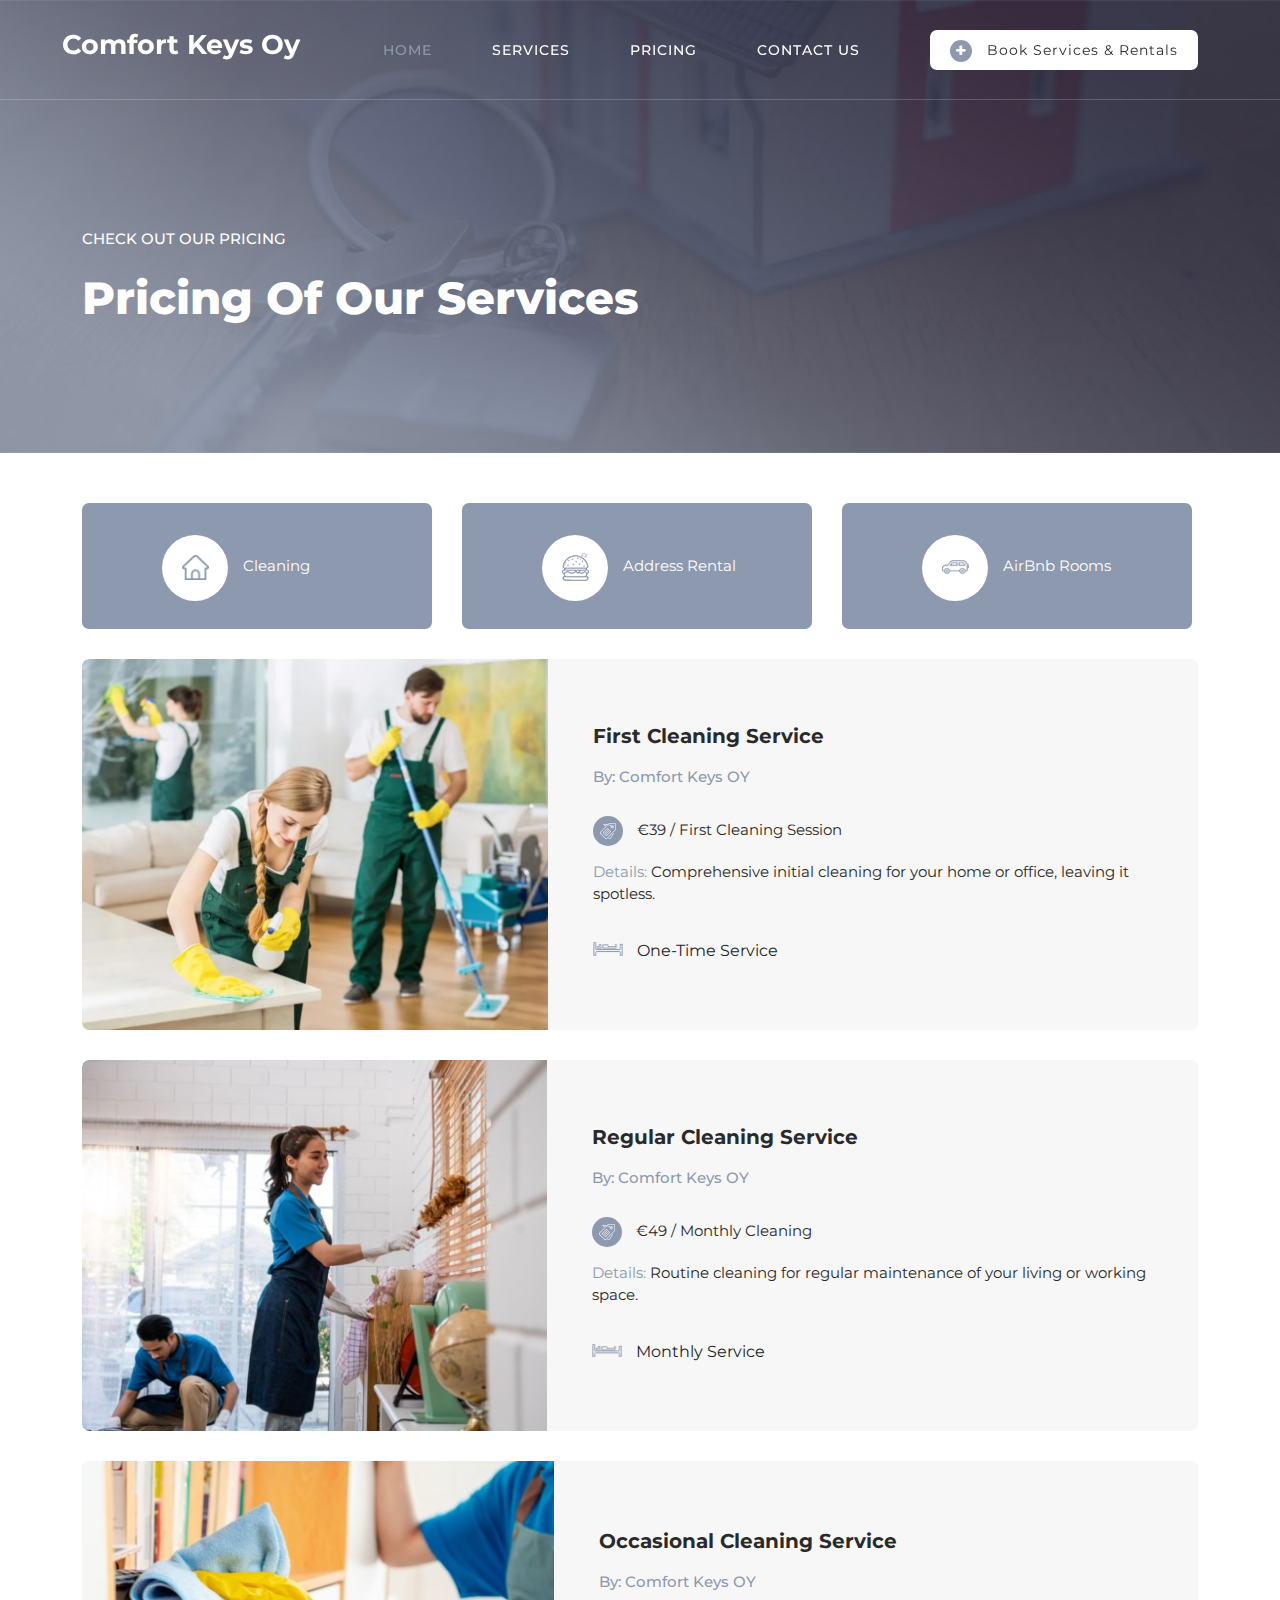
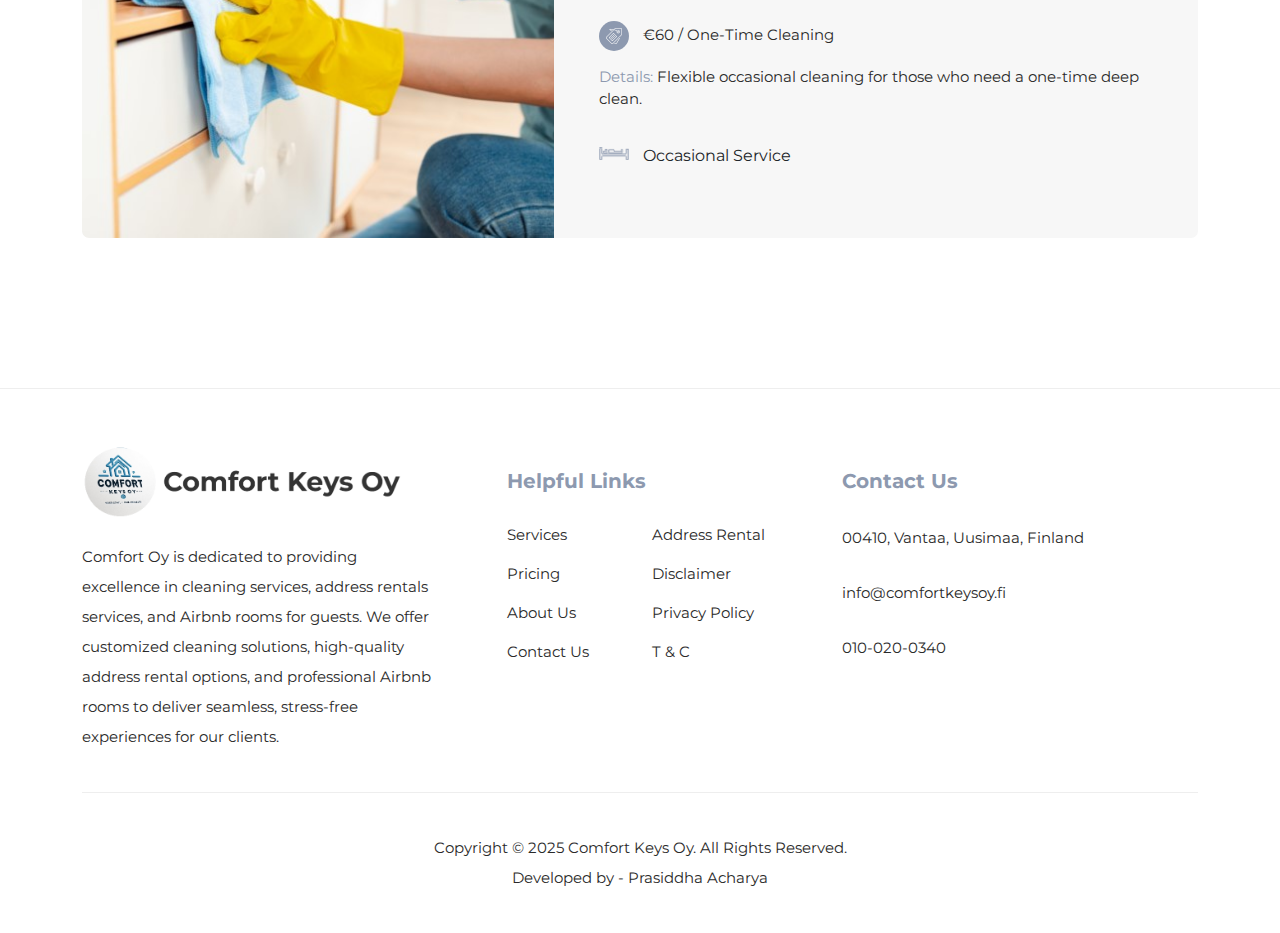
<file: pricing.html>
<!DOCTYPE html>
<html lang="en">

<head>

  <meta charset="UTF-8">
  <meta name="viewport" content="width=device-width, initial-scale=1, shrink-to-fit=no">
  <meta name="description" content="">
  <meta name="author" content="">
  <link rel="preconnect" href="https://fonts.gstatic.com">
  <link href="https://fonts.googleapis.com/css2?family=Montserrat:wght@100;200;300;400;500;600;700;800;900&display=swap"
    rel="stylesheet">

  <title>Pricing || Comfort Keys Oy</title>

  <!-- Bootstrap core CSS -->
  <link href="vendor/bootstrap/css/bootstrap.min.css" rel="stylesheet">


  <!-- Additional CSS Files -->
  <link rel="stylesheet" href="assets/css/fontawesome.css">
  <link rel="stylesheet" href="assets/css/templatemo-plot-listing.css">
  <link rel="stylesheet" href="assets/css/animated.css">
  <link rel="stylesheet" href="assets/css/owl.css">

</head>

<body>

  <!-- ***** Preloader Start ***** -->
  <div id="js-preloader" class="js-preloader">
    <div class="preloader-inner">
      <span class="dot"></span>
      <div class="dots">
        <span></span>
        <span></span>
        <span></span>
      </div>
    </div>
  </div>
  <!-- ***** Preloader End ***** -->

  <!-- ***** Header Area Start ***** -->
  <header class="header-area header-sticky wow slideInDown" data-wow-duration="0.75s" data-wow-delay="0s">
    <div class="container">
      <div class="row">
        <a href="/index.html">
          <h1 class="header-txt">Comfort Keys Oy</h1>
        </a>
        <div class="col-12">
          <nav class="main-nav">
            <!-- ***** Logo Start ***** -->
            <a href="index.html" class="logo">
            </a>
            <!-- ***** Logo End ***** -->
            <!-- ***** Menu Start ***** -->
            <ul class="nav">

              <li><a href="index.html" class="active">Home</a></li>
              <li><a href="services.html">Services</a></li>
              <li><a href="pricing.html">Pricing</a></li>
              <li><a href="contact-us.html">Contact Us</a></li>
              <li>
                <div class="main-white-button"><a href="https://prastikaac.github.io/sara-website/pricing.html"><i class="fa fa-plus"></i> Book Services & Rentals</a></div>
              </li>
            </ul>
            <a class='menu-trigger'>
              <span>Menu</span>
            </a>
            <!-- ***** Menu End ***** -->
          </nav>
        </div>
      </div>
    </div>
  </header>
  <!-- ***** Header Area End ***** -->

  <div class="page-heading">
    <div class="container">
      <div class="row">
        <div class="col-lg-8">
          <div class="top-text header-text">
            <h6>Check Out Our Pricing</h6>
            <h2>Pricing of Our Services</h2>
          </div>
        </div>
      </div>
    </div>
  </div>

  <div class="listing-page">
    <div class="container">
      <div class="row">
        <div class="col-lg-12">
          <div class="naccs">
            <div class="grid">
              <div class="row" style="display: block; margin-top: -70px;">
                <div class="col-lg-3">
                  <div class="menu" style="display: flex;">
                    <div id="cleaning-tab" class="first-thumb">
                      <div  class="thumb"
                        style="display: flex; align-items: baseline; margin-left: 50px; width: 270px;">
                        <span class="icon"><img src="assets/images/search-icon-01.png" alt=""></span>
                        Cleaning
                      </div>
                    </div>
                    <div id="address-rental-tab" style="margin-left: 30px;">
                      <div  class="thumb"
                        style="display: flex; align-items: baseline; margin-left: 50px; width: 270px;">
                        <span class="icon"><img src="assets/images/search-icon-02.png" alt=""></span>
                        Address Rental
                      </div>
                    </div>
                    <div id="airbnb-rooms-tab" style="margin-left: 30px;">
                      <div  class="thumb"
                        style="display: flex; align-items: baseline; margin-left: 50px; width: 270px;">
                        <span class="icon"><img src="assets/images/search-icon-03.png" alt=""></span>
                        AirBnb Rooms
                      </div>
                    </div>
                  </div>

                </div>
                <div class="col-lg-9" style="width: 100%;">
                  <ul class="nacc">
                    <!-- first category listing of items -->
                    <li class="active">
                      <div>
                        <div class="col-lg-12">
                          <div class="owl-carousel owl-listing">
                            <div class="item">
                              <div class="row">
                                <!-- First Cleaning Service -->
                                <div class="col-lg-12">
                                  <div class="listing-item">
                                    <div class="left-image">
                                      <a href="#"><img src="assets/images/listing-01.jpg" alt="First Cleaning"></a>
                                      <div class="hover-content">
                                        <div class="main-white-button">
                                          <a href="contact-us.html"><i class="fa fa-eye"></i> Contact Now</a>
                                        </div>
                                      </div>
                                    </div>
                                    <div class="right-content align-self-center">
                                      <a href="#">
                                        <h4>First Cleaning Service</h4>
                                      </a>
                                      <h6>By: Comfort Keys OY</h6>
                                      <span class="price">
                                        <div class="icon"><img src="assets/images/listing-icon-01.png" alt="icon"></div>
                                        €39 / First Cleaning Session
                                      </span>
                                      <span class="details">Details: <em>Comprehensive initial cleaning for your home or
                                          office, leaving it spotless.</em></span>
                                      <span class="info"><img src="assets/images/listing-icon-02.png" alt=""> One-Time
                                        Service</span>
                                    </div>
                                  </div>
                                </div>

                                <!-- Regular Cleaning Service -->
                                <div class="col-lg-12">
                                  <div class="listing-item">
                                    <div class="left-image">
                                      <a href="#"><img src="assets/images/listing-02.jpg" alt="Regular Cleaning"></a>
                                      <div class="hover-content">
                                        <div class="main-white-button">
                                          <a href="contact-us.html"><i class="fa fa-eye"></i> Contact Now</a>
                                        </div>
                                      </div>
                                    </div>
                                    <div class="right-content align-self-center">
                                      <a href="#">
                                        <h4>Regular Cleaning Service</h4>
                                      </a>
                                      <h6>By: Comfort Keys OY</h6>
                                      <span class="price">
                                        <div class="icon"><img src="assets/images/listing-icon-01.png" alt="icon"></div>
                                        €49 / Monthly Cleaning
                                      </span>
                                      <span class="details">Details: <em>Routine cleaning for regular maintenance of
                                          your living or working space.</em></span>
                                      <span class="info"><img src="assets/images/listing-icon-02.png" alt=""> Monthly
                                        Service</span>
                                    </div>
                                  </div>
                                </div>

                                <!-- Occasional Cleaning Service -->
                                <div class="col-lg-12">
                                  <div class="listing-item">
                                    <div class="left-image">
                                      <a href="#"><img src="assets/images/listing-03.jpg" alt="One-Time Cleaning"></a>
                                      <div class="hover-content">
                                        <div class="main-white-button">
                                          <a href="contact-us.html"><i class="fa fa-eye"></i> Contact Now</a>
                                        </div>
                                      </div>
                                    </div>
                                    <div class="right-content align-self-center">
                                      <a href="#">
                                        <h4>Occasional Cleaning Service</h4>
                                      </a>
                                      <h6>By: Comfort Keys OY</h6>
                                      <span class="price">
                                        <div class="icon"><img src="assets/images/listing-icon-01.png" alt="icon"></div>
                                        €60 / One-Time Cleaning
                                      </span>
                                      <span class="details">Details: <em>Flexible occasional cleaning for those who need
                                          a one-time deep clean.</em></span>
                                      <span class="info"><img src="assets/images/listing-icon-02.png" alt=""> Occasional
                                        Service</span>
                                    </div>
                                  </div>
                                </div>

                              </div>
                            </div>

                          </div>
                        </div>
                      </div>
                    </li>


                    <!-- second category listing of items -->
                    <li>
                      <div>
                        <div class="col-lg-12">
                          <div class="owl-carousel owl-listing">
                            <div class="item">
                              <div class="row">
                                <!-- Basic Address Rental -->
                                <div class="col-lg-12">
                                  <div class="listing-item">
                                    <div class="left-image">
                                      <a href="#"><img src="assets/images/basic-address-rental.jpg"
                                          alt="First Rental Package"></a>
                                      <div class="hover-content">
                                        <div class="main-white-button">
                                          <a href="contact-us.html"><i class="fa fa-eye"></i> Contact Now</a>
                                        </div>
                                      </div>
                                    </div>
                                    <div class="right-content align-self-center">
                                      <a href="#">
                                        <h4>Basic Address Rental</h4>
                                      </a>
                                      <h6>By: Comfort Keys OY</h6>
                                      <span class="price">
                                        <div class="icon"><img src="assets/images/listing-icon-01.png" alt="icon"></div>
                                        €39 / First Rental Session
                                      </span>
                                      <span class="details">Details: <em>One-time rental service for a basic
                                          address.</em></span>
                                      <span class="info"><img src="assets/images/listing-icon-02.png" alt=""> 1st Rental
                                        Session</span>
                                    </div>
                                  </div>
                                </div>

                                <!-- Monthly Address Rental -->
                                <div class="col-lg-12">
                                  <div class="listing-item">
                                    <div class="left-image">
                                      <a href="#"><img src="assets/images/monthly-address-rental.jpg"
                                          alt="Regular Rental Package"></a>
                                      <div class="hover-content">
                                        <div class="main-white-button">
                                          <a href="contact-us.html"><i class="fa fa-eye"></i> Contact Now</a>
                                        </div>
                                      </div>
                                    </div>
                                    <div class="right-content align-self-center">
                                      <a href="#">
                                        <h4>Monthly Address Rental</h4>
                                      </a>
                                      <h6>By: Comfort Keys OY</h6>
                                      <span class="price">
                                        <div class="icon"><img src="assets/images/listing-icon-01.png" alt="icon"></div>
                                        €49 / Monthly Rental
                                      </span>
                                      <span class="details">Details: <em>Long-term address rental for monthly
                                          use.</em></span>
                                      <span class="info"><img src="assets/images/listing-icon-02.png" alt=""> Monthly
                                        Service</span>
                                    </div>
                                  </div>
                                </div>

                                <!-- Flexible Address Rental -->
                                <div class="col-lg-12">
                                  <div class="listing-item">
                                    <div class="left-image">
                                      <a href="#"><img src="assets/images/flexible-address-rental.jpg"
                                          alt="One-Time Rental Package"></a>
                                      <div class="hover-content">
                                        <div class="main-white-button">
                                          <a href="contact-us.html"><i class="fa fa-eye"></i> Contact Now</a>
                                        </div>
                                      </div>
                                    </div>
                                    <div class="right-content align-self-center">
                                      <a href="#">
                                        <h4>Flexible Address Rental</h4>
                                      </a>
                                      <h6>By: Comfort Keys OY</h6>
                                      <span class="price">
                                        <div class="icon"><img src="assets/images/listing-icon-01.png" alt="icon"></div>
                                        €60 / One-Time Rental
                                      </span>
                                      <span class="details">Details: <em>Flexible rental terms for short-term or
                                          one-time use.</em></span>
                                      <span class="info"><img src="assets/images/listing-icon-02.png" alt=""> Occasional
                                        Service</span>
                                    </div>
                                  </div>
                                </div>

                              </div>
                            </div>

                          </div>
                        </div>
                      </div>
                    </li>



                    <!-- third category first page -->
                    <li>
                      <div>
                        <div class="col-lg-12">
                          <div class="owl-carousel owl-listing">
                            <div class="item">
                              <div class="row">
                                <div class="col-lg-12">
                                  <div class="listing-item">
                                    <div class="left-image">
                                      <a
                                        href="https://www.airbnb.co.uk/rooms/1088267134602710064?viralityEntryPoint=1&unique_share_id=BF8B052E-1359-45D2-A098-521CD266CB5F&slcid=c6382d4162ae44a1ac0f2e6b859a5305&s=76&adults=1&slug=3XmxIcZo&source_impression_id=p3_1755284401_P3qkKvDvEqbbWvoe">
                                        <img src="assets/images/mayavatie.jpg"
                                          alt="Cozy house with private sauna, Vantaa">
                                      </a>
                                      <div class="hover-content">
                                        <div class="main-white-button">
                                          <a
                                            href="https://www.airbnb.co.uk/rooms/1088267134602710064?viralityEntryPoint=1&unique_share_id=BF8B052E-1359-45D2-A098-521CD266CB5F&slcid=c6382d4162ae44a1ac0f2e6b859a5305&s=76&adults=1&slug=3XmxIcZo&source_impression_id=p3_1755284401_P3qkKvDvEqbbWvoe">
                                            <i class="fa fa-eye"></i> Book Now
                                          </a>
                                        </div>
                                      </div>
                                    </div>
                                    <div class="right-content align-self-center">
                                      <a
                                        href="https://www.airbnb.co.uk/rooms/1088267134602710064?viralityEntryPoint=1&unique_share_id=BF8B052E-1359-45D2-A098-521CD266CB5F&slcid=c6382d4162ae44a1ac0f2e6b859a5305&s=76&adults=1&slug=3XmxIcZo&source_impression_id=p3_1755284401_P3qkKvDvEqbbWvoe">
                                        <h4>Cozy house with private sauna</h4>
                                      </a>
                                      <h6>Location: Mayavatie, Vantaa</h6>
                                      <span class="price">
                                        <div class="icon"><img src="assets/images/listing-icon-01.png" alt="icon"></div>
                                        €79 / Night
                                      </span>
                                      <span class="details">Comfortable apartment with a living room, kitchen, sauna,
                                        free parking, and child-friendly amenities.</span>
                                      <span class="info"><img src="assets/images/listing-icon-02.png" alt=""> Available
                                        Now</span>
                                    </div>
                                  </div>
                                </div>

                                <div class="col-lg-12">
                                  <div class="listing-item">
                                    <div class="left-image">
                                      <a
                                        href="https://www.airbnb.co.uk/rooms/1389582986134410558?viralityEntryPoint=1&unique_share_id=A5457658-B6EC-414C-A709-AD942618A156&slcid=3a576da135fc401fa32a07d1aa07e901&s=76&adults=1&slug=orGn63Bd&source_impression_id=p3_1755284402_P3KJ4ewt9hrrCCNT">
                                        <img src="assets/images/kakoisvayla.jpg"
                                          alt="Spacious 3-room apartment with free parking, Vantaa">
                                      </a>
                                      <div class="hover-content">
                                        <div class="main-white-button">
                                          <a
                                            href="https://www.airbnb.co.uk/rooms/1389582986134410558?viralityEntryPoint=1&unique_share_id=A5457658-B6EC-414C-A709-AD942618A156&slcid=3a576da135fc401fa32a07d1aa07e901&s=76&adults=1&slug=orGn63Bd&source_impression_id=p3_1755284402_P3KJ4ewt9hrrCCNT">
                                            <i class="fa fa-eye"></i> Book Now
                                          </a>
                                        </div>
                                      </div>
                                    </div>
                                    <div class="right-content align-self-center">
                                      <a
                                        href="https://www.airbnb.co.uk/rooms/1389582986134410558?viralityEntryPoint=1&unique_share_id=A5457658-B6EC-414C-A709-AD942618A156&slcid=3a576da135fc401fa32a07d1aa07e901&s=76&adults=1&slug=orGn63Bd&source_impression_id=p3_1755284402_P3KJ4ewt9hrrCCNT">
                                        <h4>Spacious 3-room apartment with free parking</h4>
                                      </a>
                                      <h6>Location: Kakoisvayla, Vantaa</h6>
                                      <span class="price">
                                        <div class="icon"><img src="assets/images/listing-icon-01.png" alt="icon"></div>
                                        €85 / Night
                                      </span>
                                      <span class="details">Spacious 90m² apartment with king bed, bunk bed, living
                                        room, kitchen, balcony, and free parking.</span>
                                      <span class="info"><img src="assets/images/listing-icon-02.png" alt=""> Available
                                        Now</span>
                                    </div>
                                  </div>
                                </div>

                                <div class="col-lg-12">
                                  <div class="listing-item">
                                    <div class="left-image">
                                      <a
                                        href="https://www.airbnb.co.uk/rooms/1433266377229750354?viralityEntryPoint=1&unique_share_id=DBEB3F1B-C16D-4AC8-BA04-C712358AC209&slcid=08fad6e76e6b4514b486a2e0726a6158&s=76&adults=1&slug=du2EjGr7&source_impression_id=p3_1755283972_P39lxYTEylWTU_qV&translate_ugc=true">
                                        <img src="assets/images/kotkaansiipi.jpg"
                                          alt="Spacious 3-room stay near Airport, Vantaa">
                                      </a>
                                      <div class="hover-content">
                                        <div class="main-white-button">
                                          <a
                                            href="https://www.airbnb.co.uk/rooms/1433266377229750354?viralityEntryPoint=1&unique_share_id=DBEB3F1B-C16D-4AC8-BA04-C712358AC209&slcid=08fad6e76e6b4514b486a2e0726a6158&s=76&adults=1&slug=du2EjGr7&source_impression_id=p3_1755283972_P39lxYTEylWTU_qV&translate_ugc=true">
                                            <i class="fa fa-eye"></i> Book Now
                                          </a>
                                        </div>
                                      </div>
                                    </div>
                                    <div class="right-content align-self-center">
                                      <a
                                        href="https://www.airbnb.co.uk/rooms/1433266377229750354?viralityEntryPoint=1&unique_share_id=DBEB3F1B-C16D-4AC8-BA04-C712358AC209&slcid=08fad6e76e6b4514b486a2e0726a6158&s=76&adults=1&slug=du2EjGr7&source_impression_id=p3_1755283972_P39lxYTEylWTU_qV&translate_ugc=true">
                                        <h4>Spacious 3-room stay near Airport</h4>
                                      </a>
                                      <h6>Location: Kotkaansiipi, Vantaa</h6>
                                      <span class="price">
                                        <div class="icon"><img src="assets/images/listing-icon-01.png" alt="icon"></div>
                                        €90 / Night
                                      </span>
                                      <span class="details">Spacious apartment near hiking trails and a waterfall, easy
                                        access, only 15 minutes from the airport.</span>
                                      <span class="info"><img src="assets/images/listing-icon-02.png" alt=""> Available
                                        Now</span>
                                    </div>
                                  </div>
                                </div>

                                <div class="col-lg-12">
                                  <div class="listing-item">
                                    <div class="left-image">
                                      <a
                                        href="https://www.airbnb.co.uk/rooms/1414615269700675304?viralityEntryPoint=1&unique_share_id=90636614-650A-4160-9E3B-104C56C4A447&slcid=5f25553ab10f423da10be7f8ab424de7&s=76&adults=1&slug=JuDZScD7&source_impression_id=p3_1755284009_P3VbqMbIG7mGkEGG">
                                        <img src="assets/images/rautkallionkatu.jpg"
                                          alt="Sky View Loft (With full hotel-style service), Vantaa">
                                      </a>
                                      <div class="hover-content">
                                        <div class="main-white-button">
                                          <a
                                            href="https://www.airbnb.co.uk/rooms/1414615269700675304?viralityEntryPoint=1&unique_share_id=90636614-650A-4160-9E3B-104C56C4A447&slcid=5f25553ab10f423da10be7f8ab424de7&s=76&adults=1&slug=JuDZScD7&source_impression_id=p3_1755284009_P3VbqMbIG7mGkEGG">
                                            <i class="fa fa-eye"></i> Book Now
                                          </a>
                                        </div>
                                      </div>
                                    </div>
                                    <div class="right-content align-self-center">
                                      <a
                                        href="https://www.airbnb.co.uk/rooms/1414615269700675304?viralityEntryPoint=1&unique_share_id=90636614-650A-4160-9E3B-104C56C4A447&slcid=5f25553ab10f423da10be7f8ab424de7&s=76&adults=1&slug=JuDZScD7&source_impression_id=p3_1755284009_P3VbqMbIG7mGkEGG">
                                        <h4>Sky View Loft (With full hotel-style service)</h4>
                                      </a>
                                      <h6>Location: Rautkallionkatu, Vantaa</h6>
                                      <span class="price">
                                        <div class="icon"><img src="assets/images/listing-icon-01.png" alt="icon"></div>
                                        €90 / Night
                                      </span>
                                      <span class="details">Cozy apartment near Koivukylä station with a king-size bed,
                                        mini spa, smart TV and many features.</span>
                                      <span class="info"><img src="assets/images/listing-icon-02.png" alt=""> Available
                                        Now</span>
                                    </div>
                                  </div>
                                </div>
                              </div>
                            </div>
                          </div>
                        </div>
                      </div>
                    </li>




                  </ul>

                </div>
              </div>
            </div>
          </div>
        </div>
      </div>
    </div>
  </div>

  <footer>
    <div class="container">
      <div class="row">
        <div class="col-lg-4">
          <div class="about">
            <div class="logo">
              <img src="assets/images/black-logo.png" alt="Plot Listing">
            </div>
            <p>Comfort Oy is dedicated to providing excellence in cleaning services, address rentals services, and
              Airbnb rooms for guests. We offer customized cleaning solutions, high-quality address rental options, and
              professional
              Airbnb rooms to deliver seamless, stress-free experiences for our clients.</p>
          </div>
        </div>
        <div class="col-lg-4">
          <div class="helpful-links">
            <h4>Helpful Links</h4>
            <div class="row">
              <div class="col-lg-6 col-sm-6">
                <ul>
                  <li><a href="#">Services</a></li>
                  <li><a href="#">Pricing</a></li>
                  <li><a href="#">About Us</a></li>
                  <li><a href="#">Contact Us</a></li>
                </ul>
              </div>
              <div class="col-lg-6">
                <ul>
                  <li><a href="#">Address Rental</a></li>
                  <li><a href="#">Disclaimer</a></li>
                  <li><a href="#">Privacy Policy</a></li>
                  <li><a href="#">T & C</a></li>
                </ul>
              </div>
            </div>
          </div>
        </div>
        <div class="col-lg-4">
          <div class="contact-us">
            <h4>Contact Us</h4>
            <p>00410, Vantaa, Uusimaa, Finland</p>
            <p>info@comfortkeysoy.fi</p>
            <p>010-020-0340</p>

          </div>
        </div>
        <div class="col-lg-12">
          <div class="sub-footer">
            <p>Copyright © 2025 Comfort Keys Oy. All Rights Reserved.
              <br>
              Developed by - <a rel="nofollow" href="https://prasiddhaacharya.com.np" title="CSS Templates">Prasiddha
                Acharya</a>
            </p>
          </div>
        </div>
      </div>
    </div>
  </footer>

  <!-- Scripts -->
  <script src="vendor/jquery/jquery.min.js"></script>
  <script src="vendor/bootstrap/js/bootstrap.bundle.min.js"></script>
  <script src="assets/js/owl-carousel.js"></script>
  <script src="assets/js/animation.js"></script>
  <script src="assets/js/imagesloaded.js"></script>
  <script src="assets/js/custom.js"></script>

  <script>
    window.addEventListener('DOMContentLoaded', (event) => {
      // Function to activate tab based on the hash
      function activateTabFromHash() {
        const hash = window.location.hash;

        // Reset all tabs by removing the active class
        const tabs = document.querySelectorAll('.menu .thumb');
        tabs.forEach(tab => tab.classList.remove('active'));

        // Add active class to the tab that corresponds to the URL hash
        if (hash === '#cleaning') {
          document.getElementById('cleaning-tab').classList.add('active');
        } else if (hash === '#address-rental') {
          document.getElementById('address-rental-tab').classList.add('active');
        } else if (hash === '#airbnb-rooms') {
          document.getElementById('airbnb-rooms-tab').classList.add('active');
        }
      }

      // Check for hash in the URL on page load
      activateTabFromHash();

      // Handle tab clicks to update URL hash
      const cleaningTab = document.getElementById('cleaning-tab');
      const addressRentalTab = document.getElementById('address-rental-tab');
      const airbnbRoomsTab = document.getElementById('airbnb-rooms-tab');

      cleaningTab.addEventListener('click', () => {
        window.location.hash = '#cleaning';
        activateTabFromHash();
      });

      addressRentalTab.addEventListener('click', () => {
        window.location.hash = '#address-rental';
        activateTabFromHash();
      });

      airbnbRoomsTab.addEventListener('click', () => {
        window.location.hash = '#airbnb-rooms';
        activateTabFromHash();
      });
    });
  </script>

</body>

</html>
</file>
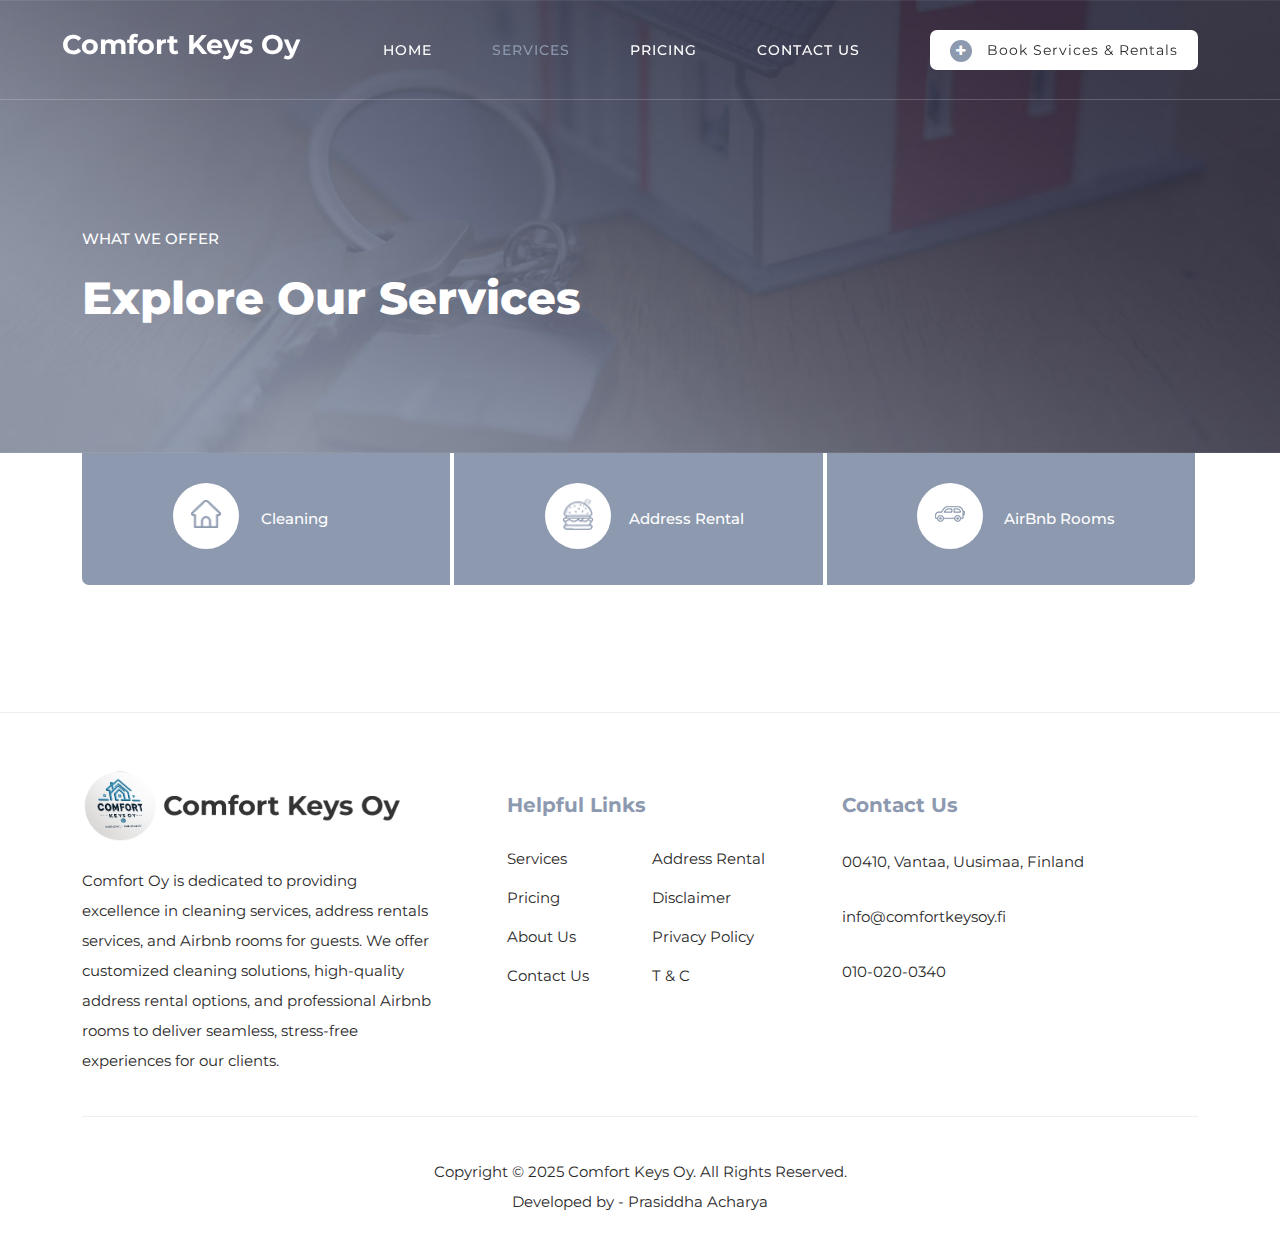
<file: services.html>
<!DOCTYPE html>
<html lang="en">

<head>

  <meta charset="UTF-8">
  <meta name="viewport" content="width=device-width, initial-scale=1, shrink-to-fit=no">
  <meta name="description" content="">
  <meta name="author" content="">
  <link rel="preconnect" href="https://fonts.gstatic.com">
  <link href="https://fonts.googleapis.com/css2?family=Montserrat:wght@100;200;300;400;500;600;700;800;900&display=swap"
    rel="stylesheet">

  <title>Services || Comfort Keys Oy</title>

  <!-- Bootstrap core CSS -->
  <link href="vendor/bootstrap/css/bootstrap.min.css" rel="stylesheet">


  <!-- Additional CSS Files -->
  <link rel="stylesheet" href="assets/css/fontawesome.css">
  <link rel="stylesheet" href="assets/css/templatemo-plot-listing.css">
  <link rel="stylesheet" href="assets/css/animated.css">
  <link rel="stylesheet" href="assets/css/owl.css">

</head>

<body>

  <!-- ***** Preloader Start ***** -->
  <div id="js-preloader" class="js-preloader">
    <div class="preloader-inner">
      <span class="dot"></span>
      <div class="dots">
        <span></span>
        <span></span>
        <span></span>
      </div>
    </div>
  </div>
  <!-- ***** Preloader End ***** -->


  <!-- ***** Header Area Start ***** -->
  <header class="header-area header-sticky wow slideInDown" data-wow-duration="0.75s" data-wow-delay="0s">
    <div class="container">
      <div class="row">
        <a href="/index.html">
          <h1 class="header-txt">Comfort Keys Oy</h1>
        </a>
        <div class="col-12 phone-header">
          <nav class="main-nav">
            <!-- ***** Logo Start ***** -->
            <a href="index.html" class="logo">
            </a>
            <!-- ***** Logo End ***** -->
            <!-- ***** Menu Start ***** -->
            <ul class="nav">

              <li><a href="index.html">Home</a></li>
              <li><a href="/services.html#cleaning" class="active">Services</a></li>
              <li><a href="/pricing.html#cleaning">Pricing</a></li>
              <li><a href="contact-us.html">Contact Us</a></li>
              <li>
                <div class="main-white-button"><a href="https://prastikaac.github.io/sara-website//pricing.html#cleaning"><i
                      class="fa fa-plus"></i> Book Services & Rentals</a></div>
              </li>
            </ul>
            <a class='menu-trigger'>
              <span>Menu</span>
            </a>
            <!-- ***** Menu End ***** -->
          </nav>
        </div>
      </div>
    </div>
  </header>
  <!-- ***** Header Area End ***** -->

  <div class="page-heading">
    <div class="container">
      <div class="row">
        <div class="col-lg-8">
          <div class="top-text header-text">
            <h6>What We Offer</h6>
            <h2>Explore Our Services</h2>
          </div>
        </div>
      </div>
    </div>
  </div>



  <div class="category-post">
    <div class="container">
      <div class="row">
        <div class="col-lg-12">
          <div class="naccs">
            <div class="grid">
              <div class="row">
                <div class="col-lg-12">
                  <div class="menu">
                    <div class="first-thumb" id="cleaning-tab">
                      <div class="thumb">
                        <span class="icon tab-icons"><img src="assets/images/search-icon-01.png" alt="">
                        </span>
                        <h4 class="services-cleaning">Cleaning</h4>
                      </div>
                    </div>
                    <div id="address-rental-tab">
                      <div class="thumb">
                        <span class="icon tab-icons"><img src="assets/images/search-icon-02.png" alt="">
                        </span>
                        <h4>Address Rental</h4>
                      </div>
                    </div>
                    <div style="border-bottom-right-radius: 7px !important;" id="airbnb-rooms-tab">
                      <div class="thumb">
                        <span class="icon tab-icons"><img src="assets/images/search-icon-03.png" alt="">
                        </span>
                        <h4>AirBnb Rooms</h4>
                      </div>
                    </div>
                  </div>
                </div>



                <script>
                  document.addEventListener("DOMContentLoaded", function () {
                    const hash = window.location.hash; // e.g. "#address-rental"

                    // Remove active class from all tabs and all content sections
                    document.querySelectorAll(".menu > div, .cleaning, .address-rental, .airbnb-rooms")
                      .forEach(el => el.classList.remove("active"));

                    if (hash) {
                      // Map hash to tab IDs and content classes
                      const map = {
                        "#cleaning": { tab: "cleaning-tab", content: ".cleaning" },
                        "#address-rental": { tab: "address-rental-tab", content: ".address-rental" },
                        "#airbnb-rooms": { tab: "airbnb-rooms-tab", content: ".airbnb-rooms" }
                      };

                      const target = map[hash];
                      if (target) {
                        // Add active to the tab
                        document.getElementById(target.tab).classList.add("active");
                        // Add active to the content block
                        document.querySelector(target.content)?.classList.add("active");
                      }
                    }
                  });
                </script>

                <div class="col-lg-12">
                  <ul class="nacc">
                    <li class="cleaning">
                      <div>
                        <div class="thumb">
                          <div class="row">
                            <div class="col-lg-12">
                              <div class="top-content">
                                <div class="row">
                                  <div class="col-lg-6">
                                    <div class="top-icon">
                                      <span class="icon main-icon"><img
                                          src="assets/images/search-icon-01.png" alt="">
                                        <h4 style="margin-left: 5px;">Cleaning</h4>
                                      </span>
                                    </div>
                                  </div>
                                  <div class="col-lg-6">
                                    <div class="main-white-button">
                                      <a href="#"><i class="fa fa-plus"></i> Order Now</a>
                                    </div>
                                  </div>
                                </div>
                              </div>
                            </div>
                            <div class="col-lg-12">
                              <div class="description">
                                <div class="row">
                                  <div class="col-lg-9">
                                    <h4>Our Cleaning Services</h4>
                                    <p>At Comfort Keys Oy, we believe that a clean environment is essential for both
                                      well-being and productivity. Whether you're in need of a sparkling clean home or a
                                      pristine office space, our dedicated team of professionals is here to meet all of
                                      your cleaning needs with efficiency and expertise.
                                      <BR><BR>
                                      We pride ourselves on offering a wide range of customized cleaning solutions
                                      designed to suit your specific requirements. Whether it's a one-time deep clean,
                                      regular maintenance, or specialized cleaning services, we've got you covered. Let
                                      us take care of the cleaning, so you can focus on what matters most to you.
                                    </p>
                                  </div>

                                </div>
                              </div>
                            </div>
                            <div class="col-lg-12">
                              <div class="general-info">
                                <div class="row">
                                  <div class="col-lg-12">
                                    <h4>Our Comprehensive Services Include:</h4>
                                    At Comfort Keys Oy, we offer a variety of professional cleaning services designed to
                                    meet your unique needs. Whether you need a one-time deep clean, regular maintenance,
                                    or specialized services, our team is here to help.

                                    <div class="our-services-list-item">
                                      <strong>Residential Cleaning:</strong> We understand that your home is your
                                      sanctuary. From thorough deep cleans to regular upkeep, our services are designed
                                      to leave your home feeling fresh, clean, and comfortable. We handle everything
                                      from dusting and vacuuming to sanitizing kitchens and bathrooms, ensuring every
                                      corner of your home is spotless.
                                    </div>
                                    <div class="our-services-list-item">
                                      <strong>Commercial Cleaning:</strong> A clean workplace promotes a healthy,
                                      productive environment for both your employees and clients. Whether you need
                                      daily, weekly, or monthly cleaning services, we tailor our approach to meet the
                                      needs of your business. From office spaces and retail stores to industrial sites,
                                      we provide comprehensive cleaning solutions that keep your business looking its
                                      best.
                                    </div>
                                    <div class="our-services-list-item">
                                      <strong>Move-In/Move-Out Cleaning:</strong> Moving can be stressful enough without
                                      worrying about cleaning. Whether you're preparing to move into a new home or
                                      preparing a property for new tenants, our detailed move-in and move-out cleaning
                                      services ensure that your space is spotless and ready for the next chapter. We
                                      cover every detail, including deep cleaning carpets, windows, and hard-to-reach
                                      areas.
                                    </div>
                                    <div class="our-services-list-item">
                                      <strong>Post-Construction Cleaning:</strong> After a renovation or construction
                                      project, dust and debris can be overwhelming. Let us take care of the mess with
                                      our post-construction cleaning services. We’ll ensure that your space is cleaned
                                      to perfection, from removing construction dust to wiping down surfaces, making
                                      your newly renovated space look brand new.
                                    </div>
                                    <div class="our-services-list-item">
                                      <strong>Specialty Cleaning:</strong> We offer a range of specialized cleaning
                                      services to address unique needs, such as upholstery cleaning, carpet and rug
                                      cleaning, window washing, and more. Whatever the specific cleaning requirement, we
                                      approach each task with attention to detail and care.
                                    </div>


                                    <br> <br> <br>

                                    <h4>Why Choose Comfort Keys Oy?</h4>
                                    <div class="our-services-list-item">
                                      <strong>Professional Expertise:</strong> Our team of experienced cleaners are
                                      fully trained and equipped with the latest tools and techniques to provide a
                                      high-quality service every time.
                                    </div>
                                    <div class="our-services-list-item">
                                      <strong>Customizable Plans:</strong> We understand that every client’s needs are
                                      unique. That’s why we offer flexible cleaning schedules and services to suit your
                                      requirements.
                                    </div>
                                    <div class="our-services-list-item">
                                      <strong>Eco-Friendly Solutions:</strong> We care about the environment, which is
                                      why we use eco-friendly cleaning products that are safe for both your health and
                                      the planet.
                                    </div>
                                    <div class="our-services-list-item">
                                      <strong>Reliability:</strong> With Comfort Keys Oy, you can count on us to show up
                                      on time and provide consistent, thorough cleaning every time.
                                    </div>
                                    <br> <br> <br>
                                    <h4>Let Us Take Care of the Cleaning</h4>
                                    <p>We’re here to make your life easier. Whether it’s a one-time clean or regular
                                      maintenance, let Comfort Keys Oy handle your cleaning needs so you can enjoy a
                                      fresh, clean environment without the hassle. Our team is dedicated to providing
                                      top-tier service with a commitment to customer satisfaction.</p>
                                    <p>Contact us today to discuss how we can help you maintain a spotless home or
                                      workplace.</p>


                                  </div>
                                </div>
                              </div>
                            </div>


                          </div>
                        </div>
                      </div>
                    </li>
                    <li class="address-rental">
                      <div>
                        <div class="thumb">
                          <div class="row">
                            <div class="col-lg-12">
                              <div class="top-content">
                                <div class="row">
                                  <div class="col-lg-6">
                                    <div class="top-icon">
                                      <span class="icon main-icon"><img
                                          src="assets/images/search-icon-02.png" alt="">
                                        <h4 class="title-text"  style="margin-left: 12px;"> Address Rental</h4>
                                      </span>
                                    </div>
                                  </div>
                                  <div class="col-lg-6">
                                    <div class="main-white-button">
                                      <a href="#"><i class="fa fa-plus"></i>Book Now</a>
                                    </div>
                                  </div>
                                </div>
                              </div>
                            </div>
                            <div class="col-lg-12">
                              <div class="description">
                                <div class="row">
                                  <div class="col-lg-9">
                                    <h4>Our Address Rental Services</h4>
                                    <p>At Comfort Keys Oy, we understand the importance of a professional and reliable
                                      business address. Whether you're a new entrepreneur, a freelancer, or an
                                      established company looking to maintain a prestigious address, we are here to
                                      provide you with flexible and cost-effective solutions that fit your business
                                      needs.</p>

                                    <br><br>

                                    <p> We specialize in offering a range of address rental services designed to help
                                      businesses present a professional image while saving on office overhead costs.
                                      Whether you're in need of a registered business address, a virtual office, or mail
                                      forwarding services, Comfort Keys Oy provides tailored solutions to suit your
                                      unique
                                      requirements. Let us handle your address needs, so you can focus on growing your
                                      business. </p>
                                  </div>

                                </div>
                              </div>
                            </div>
                            <div class="col-lg-12">
                              <div class="general-info">
                                <div class="row">
                                  <div class="col-lg-12">
                                    <h4>Our Comprehensive Address Rental Services Include:</h4>
                                    At Comfort Keys Oy, we offer professional address rental services designed to meet
                                    the needs of businesses, freelancers, and those in need of a registered address for
                                    official purposes. Whether you’re starting a new business, managing correspondence,
                                    or looking for a prestigious location, we have the right solution for you.

                                    <div class="our-services-list-item">
                                      <strong>Virtual Office Address:</strong> Establish a professional presence with
                                      our virtual office address service. Perfect for entrepreneurs and businesses
                                      looking for a prestigious address without the overhead costs of physical office
                                      space. Use our address for mail handling and business correspondence.
                                    </div>
                                    <div class="our-services-list-item">
                                      <strong>Registered Business Address:</strong> Get a fully legal and registered
                                      business address to comply with legal and official documentation requirements.
                                      This service is ideal for businesses that need a reliable and reputable address
                                      for registration and government communication.
                                    </div>
                                    <div class="our-services-list-item">
                                      <strong>Mail Forwarding:</strong> Receive and manage your mail efficiently with
                                      our mail forwarding service. We collect your business mail and forward it to your
                                      preferred address, ensuring that you never miss an important communication.
                                    </div>
                                    <div class="our-services-list-item">
                                      <strong>Prestigious Address in Prime Locations:</strong> Choose from a variety of
                                      top locations to make your business stand out. A high-quality address enhances
                                      your brand's image and gives clients confidence in your professionalism.
                                    </div>
                                    <div class="our-services-list-item">
                                      <strong>On-Demand Office Space:</strong> Need a place to meet clients or work
                                      occasionally? Our address rental service also includes access to fully equipped
                                      meeting rooms and on-demand office spaces for those moments when you need a
                                      professional space.
                                    </div>

                                    <br><br><br>

                                    <h4>Why Choose Comfort Keys Oy for Address Rental?</h4>
                                    <div class="our-services-list-item">
                                      <strong>Reliable & Secure:</strong> Your business correspondence is handled
                                      securely and efficiently. You can trust us to manage your sensitive information
                                      with the utmost confidentiality.
                                    </div>
                                    <div class="our-services-list-item">
                                      <strong>Cost-Effective:</strong> Save on office rent and overhead costs while
                                      maintaining a professional image. Our address rental service is an affordable
                                      solution for businesses of all sizes.
                                    </div>
                                    <div class="our-services-list-item">
                                      <strong>Convenience:</strong> You can access all your mail and official documents
                                      remotely, with convenient forwarding options to your personal or business address,
                                      wherever you are.
                                    </div>
                                    <div class="our-services-list-item">
                                      <strong>Flexible Solutions:</strong> Whether you need a virtual office address,
                                      mail forwarding, or access to meeting rooms, we offer flexible plans to meet your
                                      unique requirements.
                                    </div>

                                    <br><br><br>

                                    <h4>Let Us Take Care of Your Address Needs</h4>
                                    <p>Comfort Keys Oy’s address rental service gives you the professional image and
                                      efficiency you need without the overhead of renting office space. Whether you're a
                                      startup, freelancer, or established company, we have tailored solutions to fit
                                      your business.</p>
                                    <p>Contact us today to discuss how our address rental services can benefit your
                                      business and enhance your operations.</p>
                                  </div>

                                </div>
                              </div>
                            </div>
                          </div>
                        </div>
                      </div>
                    </li>
                    <li class="airbnb-rooms">
                      <div>
                        <div class="thumb">
                          <div class="row">
                            <div class="col-lg-12">
                              <div class="top-content">
                                <div class="row">
                                  <div class="col-lg-6">
                                    <div class="top-icon">
                                      <span class="icon main-icon"><img
                                          src="assets/images/search-icon-03.png" alt="">
                                        <h4 class="title-text" style="margin-left: 10px;">AirBnb Rooms</h4>
                                      </span>
                                    </div>
                                  </div>
                                  <div class="col-lg-6">
                                    <div class="main-white-button">
                                      <a href="#"><i class="fa fa-plus"></i> Book Now</a>
                                    </div>
                                  </div>
                                </div>
                              </div>
                            </div>
                            <div class="col-lg-12">
                              <div class="description">
                                <div class="row">
                                  <div class="col-lg-9">
                                    <h4>Our Airbnb Room Services</h4>
                                    <p>At Comfort Keys Oy, we understand that finding the perfect space for your
                                      short-term stay can make all the difference. Whether you're a host looking to
                                      manage your Airbnb property or a guest in need of a comfortable, welcoming space,
                                      we are here to provide high-quality services designed to meet your needs.</p>

                                    <br><br>

                                    <p> We specialize in offering a variety of services to both Airbnb hosts and guests,
                                      ensuring smooth bookings, cleanliness, and a positive experience for all. From
                                      property management and guest communication to professional cleaning and
                                      maintenance, we ensure your space is always ready for the next guest. Let us take
                                      care of the details, so you can focus on enjoying your stay or running your Airbnb
                                      business.
                                    </p>
                                  </div>

                                </div>
                              </div>
                            </div>
                            <div class="col-lg-12">
                              <div class="general-info">
                                <div class="row">
                                  <div class="col-lg-12">
                                    <h4>Our Comprehensive Airbnb Room Services Include:</h4>
                                    At Comfort Keys Oy, we offer professional Airbnb room services designed to meet the
                                    needs of both hosts and guests. Whether you're a host looking to maintain a clean
                                    and welcoming space, or a guest seeking a comfortable and well-managed room for your
                                    stay, we’ve got the perfect solution for you.

                                    <div class="our-services-list-item">
                                      <strong>Property Management:</strong> Let us take the stress out of managing your
                                      Airbnb property. We handle everything from guest communication and bookings to
                                      cleaning and maintenance, ensuring your property runs smoothly and is always ready
                                      for the next guest.
                                    </div>
                                    <div class="our-services-list-item">
                                      <strong>Professional Cleaning:</strong> Our experienced cleaning team ensures that
                                      your property remains spotless after each guest. We provide thorough cleaning
                                      services, including linens, bathrooms, and common areas, ensuring every detail is
                                      perfect.
                                    </div>
                                    <div class="our-services-list-item">
                                      <strong>Guest Check-In/Check-Out Services:</strong> We offer check-in and
                                      check-out assistance to make your guest's stay as seamless as possible. Whether
                                      it’s meeting guests at the door or handling self-check-ins, we ensure a smooth
                                      arrival and departure.
                                    </div>
                                    <div class="our-services-list-item">
                                      <strong>24/7 Guest Support:</strong> Your guests will have access to 24/7 support,
                                      making sure they feel safe, secure, and well taken care of during their stay. Our
                                      team is always available to assist with any questions or issues that may arise.
                                    </div>
                                    <div class="our-services-list-item">
                                      <strong>On-Demand Maintenance:</strong> Whether it’s a minor repair or a more
                                      significant issue, our team is available for on-demand maintenance. We ensure that
                                      everything in your property functions properly, so your guests enjoy a comfortable
                                      stay.
                                    </div>

                                    <br><br><br>

                                    <h4>Why Choose Comfort Keys Oy for Your Airbnb Room Services?</h4>
                                    <div class="our-services-list-item">
                                      <strong>Experienced Professionals:</strong> Our team is highly experienced in the
                                      hospitality industry, ensuring your guests receive top-notch service and your
                                      property is managed efficiently.
                                    </div>
                                    <div class="our-services-list-item">
                                      <strong>Maximized Earnings:</strong> With our expert property management services,
                                      you can maximize your earnings and occupancy rate by ensuring your Airbnb listing
                                      is well-maintained and ready for guests at all times.
                                    </div>
                                    <div class="our-services-list-item">
                                      <strong>Stress-Free Hosting:</strong> We take care of the day-to-day operations,
                                      so you can enjoy the benefits of being an Airbnb host without the hassle. Our
                                      comprehensive services cover everything you need to provide an exceptional guest
                                      experience.
                                    </div>
                                    <div class="our-services-list-item">
                                      <strong>Guest Satisfaction:</strong> We prioritize guest satisfaction and ensure
                                      that every aspect of their stay is pleasant. Happy guests mean positive reviews
                                      and repeat bookings for you.

                                    </div>

                                    <br><br><br>

                                    <h4>Let Us Take Care of Your Airbnb Room Management</h4>
                                    <p>Comfort Keys Oy’s Airbnb room services offer a complete solution for hosts
                                      looking to provide a top-tier guest experience. Whether you need assistance with
                                      cleaning, guest communication, or maintenance, we’re here to ensure your property
                                      runs smoothly and efficiently.</p>
                                    <p>Contact us today to learn how we can help make your Airbnb hosting experience
                                      more successful and stress-free.</p>
                                  </div>

                                </div>
                              </div>
                            </div>
                          </div>
                        </div>
                      </div>
                    </li>
                    <li>
                      <div>
                        <div class="thumb">
                          <div class="row">
                            <div class="col-lg-12">
                              <div class="top-content">
                                <div class="row">
                                  <div class="col-lg-6">
                                    <div class="top-icon">
                                      <span class="icon"><img src="assets/images/search-icon-04.png" alt="">
                                        <h4>Shopping</h4>
                                      </span>
                                    </div>
                                  </div>
                                  <div class="col-lg-6">
                                    <div class="main-white-button">
                                      <a href="#"><i class="fa fa-plus"></i> Check Our Listings</a>
                                    </div>
                                  </div>
                                </div>
                              </div>
                            </div>
                            <div class="col-lg-12">
                              <div class="description">
                                <div class="row">
                                  <div class="col-lg-9">
                                    <h4>Description about Shopping</h4>
                                    <p>Lorem ipsum dolor sit amet, consectetur adipiscing elit, sed do eiusmod tempor ak
                                      incididunt ut labore et dolore magna aliqua. Quis ipsum suspendisse ultrices
                                      gravidat doerski. Sed ut perspiciatis unde omnis iste natus error sit voluptatem
                                      accusantium doloremque laudantium, totam rem aperiam, eaque ipsa quae ab illo.</p>
                                  </div>

                                </div>
                              </div>
                            </div>
                            <div class="col-lg-12">
                              <div class="general-info">
                                <div class="row">
                                  <div class="col-lg-12">
                                    <h4>General Info. for Shopping</h4>
                                    <p>Lorem ipsum dolor sit amet, consectetur adipiscing elit, sed do eiusmod tempor ak
                                      incididunt ut labore et dolore magna aliqua. Quis ipsum suspendisse ultrices
                                      gravidat doerski. Sed ut perspiciatis unde omnis iste natus error sit voluptatem
                                      accusantium doloremque.</p>
                                    <span class="list-item">* Listing should have all the proper documents before being
                                      checked in.
                                      <br>** Listing will be checked by our team members.
                                      <br>*** After being sold, it should imediately be removed from our site and
                                      properly monitored.</span>
                                  </div>
                                </div>
                              </div>
                            </div>
                          </div>
                        </div>
                      </div>
                    </li>
                    <li>
                      <div>
                        <div class="thumb">
                          <div class="row">
                            <div class="col-lg-12">
                              <div class="top-content">
                                <div class="row">
                                  <div class="col-lg-6">
                                    <div class="top-icon">
                                      <span class="icon"><img src="assets/images/search-icon-05.png" alt="">
                                        <h4>Traveling</h4>
                                      </span>
                                    </div>
                                  </div>
                                  <div class="col-lg-6">
                                    <div class="main-white-button">
                                      <a href="#"><i class="fa fa-plus"></i> Check Our Listings</a>
                                    </div>
                                  </div>
                                </div>
                              </div>
                            </div>
                            <div class="col-lg-12">
                              <div class="description">
                                <div class="row">
                                  <div class="col-lg-9">
                                    <h4>Description of Traveling</h4>
                                    <p>Lorem ipsum dolor sit amet, consectetur adipiscing elit, sed do eiusmod tempor ak
                                      incididunt ut labore et dolore magna aliqua. Quis ipsum suspendisse ultrices
                                      gravidat doerski. Sed ut perspiciatis unde omnis iste natus error sit voluptatem
                                      accusantium doloremque laudantium, totam rem aperiam, eaque ipsa quae ab illo.</p>
                                  </div>

                                </div>
                              </div>
                            </div>
                            <div class="col-lg-12">
                              <div class="general-info">
                                <div class="row">
                                  <div class="col-lg-12">
                                    <h4>General Info. about Traveling</h4>
                                    <p>Lorem ipsum dolor sit amet, consectetur adipiscing elit, sed do eiusmod tempor ak
                                      incididunt ut labore et dolore magna aliqua. Quis ipsum suspendisse ultrices
                                      gravidat doerski. Sed ut perspiciatis unde omnis iste natus error sit voluptatem
                                      accusantium doloremque.</p>
                                    <span class="list-item">* Listing should have all the proper documents before being
                                      checked in.
                                      <br>** Listing will be checked by our team members.
                                      <br>*** After being sold, it should imediately be removed from our site and
                                      properly monitored.</span>
                                  </div>
                                </div>
                              </div>
                            </div>
                          </div>
                        </div>
                      </div>
                    </li>
                  </ul>
                </div>
              </div>
            </div>
          </div>
        </div>
      </div>
    </div>
  </div>

  <footer>
    <div class="container">
      <div class="row">
        <div class="col-lg-4">
          <div class="about">
            <div class="logo">
              <img src="assets/images/black-logo.png" alt="Plot Listing">
            </div>
            <p class="footer-text">Comfort Oy is dedicated to providing excellence in cleaning services, address rentals services, and
              Airbnb rooms for guests. We offer customized cleaning solutions, high-quality address rental options, and
              professional
              Airbnb rooms to deliver seamless, stress-free experiences for our clients.</p>
          </div>
        </div>
        <div class="col-lg-4">
          <div class="helpful-links">
            <h4>Helpful Links</h4>
            <div class="row">
              <div class="col-lg-6 col-sm-6">
                <ul>
                  <li><a href="#">Services</a></li>
                  <li><a href="#">Pricing</a></li>
                  <li><a href="#">About Us</a></li>
                  <li><a href="#">Contact Us</a></li>
                </ul>
              </div>
              <div class="col-lg-6">
                <ul>
                  <li><a href="#">Address Rental</a></li>
                  <li><a href="#">Disclaimer</a></li>
                  <li><a href="#">Privacy Policy</a></li>
                  <li><a href="#">T & C</a></li>
                </ul>
              </div>
            </div>
          </div>
        </div>
        <div class="col-lg-4">
          <div class="contact-us">
            <h4>Contact Us</h4>
            <p>00410, Vantaa, Uusimaa, Finland</p>
            <p>info@comfortkeysoy.fi</p>
            <p>010-020-0340</p>

          </div>
        </div>
        <div class="col-lg-12">
          <div class="sub-footer">
            <p>Copyright © 2025 Comfort Keys Oy. All Rights Reserved.
              <br>
              Developed by - <a rel="nofollow" href="https://prasiddhaacharya.com.np" title="CSS Templates">Prasiddha
                Acharya</a>
            </p>
          </div>
        </div>
      </div>
    </div>
  </footer>


  <!-- Scripts -->
  <script src="vendor/jquery/jquery.min.js"></script>
  <script src="vendor/bootstrap/js/bootstrap.bundle.min.js"></script>
  <script src="assets/js/owl-carousel.js"></script>
  <script src="assets/js/animation.js"></script>
  <script src="assets/js/imagesloaded.js"></script>
  <script src="assets/js/custom.js"></script>




  <script>
    window.addEventListener('DOMContentLoaded', (event) => {
      // Function to activate tab based on the hash
      function activateTabFromHash() {
        const hash = window.location.hash;

        // Reset all tabs
        const tabs = document.querySelectorAll('.menu .thumb');
        tabs.forEach(tab => tab.classList.remove('active'));

        // Add active class to the tab that corresponds to the URL hash
        if (hash === '#cleaning') {
          document.getElementById('cleaning-tab').classList.add('active');
        } else if (hash === '#address-rental') {
          document.getElementById('address-rental-tab').classList.add('active');
        } else if (hash === '#airbnb-rooms') {
          document.getElementById('airbnb-rooms-tab').classList.add('active');
        }
      }

      // Check for hash in the URL on page load
      activateTabFromHash();

      // Handle tab clicks to update URL hash
      const cleaningTab = document.getElementById('cleaning-tab');
      const addressRentalTab = document.getElementById('address-rental-tab');
      const airbnbRoomsTab = document.getElementById('airbnb-rooms-tab');

      cleaningTab.addEventListener('click', () => {
        window.location.hash = '#cleaning';
        activateTabFromHash();
      });

      addressRentalTab.addEventListener('click', () => {
        window.location.hash = '#address-rental';
        activateTabFromHash();
      });

      airbnbRoomsTab.addEventListener('click', () => {
        window.location.hash = '#airbnb-rooms';
        activateTabFromHash();
      });
    });

  </script>
</body>

</html>
</file>
<file: assets/css/templatemo-plot-listing.css>
/*

TemplateMo 564 Plot Listing

https://templatemo.com/tm-564-plot-listing

*/

/* ---------------------------------------------
Table of contents
------------------------------------------------
01. font & reset css
02. reset
03. global styles
04. header
05. banner
06. features
07. testimonials
08. contact
09. footer
10. preloader
11. search
12. portfolio

--------------------------------------------- */
/* 
---------------------------------------------
font & reset css
--------------------------------------------- 
*/
@import url('https://fonts.googleapis.com/css2?family=Montserrat:wght@100;200;300;400;500;600;700;800;900&display=swap');

/* 
---------------------------------------------
reset
--------------------------------------------- 
*/
html,
body,
div,
span,
applet,
object,
iframe,
h1,
h2,
h3,
h4,
h5,
h6,
p,
blockquote,
div pre,
a,
abbr,
acronym,
address,
big,
cite,
code,
del,
dfn,
em,
font,
img,
ins,
kbd,
q,
s,
samp,
small,
strike,
strong,
sub,
sup,
tt,
var,
b,
u,
i,
center,
dl,
dt,
dd,
ol,
ul,
li,
figure,
header,
nav,
section,
article,
aside,
footer,
figcaption {
  margin: 0;
  padding: 0;
  border: 0;
  outline: 0;
}

/* clear fix */
.grid:after {
  content: '';
  display: block;
  clear: both;
}

/* ---- .grid-item ---- */

.grid-sizer,
.grid-item {
  width: 50%;
}

.grid-item {
  float: left;
}

.grid-item img {
  display: block;
  max-width: 100%;
}

.clearfix:after {
  content: ".";
  display: block;
  clear: both;
  visibility: hidden;
  line-height: 0;
  height: 0;
}

.clearfix {
  display: inline-block;
}

html[xmlns] .clearfix {
  display: block;
}

* html .clearfix {
  height: 1%;
}

ul,
li {
  padding: 0;
  margin: 0;
  list-style: none;
}

header,
nav,
section,
article,
aside,
footer,
hgroup {
  display: block;
}

* {
  box-sizing: border-box;
}

html,
body {
  font-family: 'Montserrat', sans-serif;
  font-weight: 400;
  background-color: #fff;
  -ms-text-size-adjust: 100%;
  -webkit-font-smoothing: antialiased;
  -moz-osx-font-smoothing: grayscale;
}

a {
  text-decoration: none !important;
}

h1,
h2,
h3,
h4,
h5,
h6 {
  margin-top: 0px;
  margin-bottom: 0px;
}

ul {
  margin-bottom: 0px;
}

p {
  font-size: 15px;
  line-height: 30px;
  color: #2a2a2a;
}

img {
  width: 130%;
  overflow: hidden;
}

/* 
---------------------------------------------
global styles
--------------------------------------------- 
*/
html,
body {
  background: #fff;
  font-family: 'Montserrat', sans-serif;
}

::selection {
  background: #03a4ed;
  color: #fff;
}

::-moz-selection {
  background: #03a4ed;
  color: #fff;
}

@media (max-width: 991px) {

  html,
  body {
    overflow-x: hidden;
  }

  .mobile-top-fix {
    margin-top: 30px;
    margin-bottom: 0px;
  }

  .mobile-bottom-fix {
    margin-bottom: 30px;
  }

  .mobile-bottom-fix-big {
    margin-bottom: 60px;
  }
}

.page-section {
  margin-top: 120px;
}

.section-heading h2 {
  font-size: 35px;
  margin-bottom: 25px;
  text-transform: capitalize;
  color: #2a2a2a;
  font-weight: 700;
  position: relative;
  z-index: 2;
  line-height: 44px;
}

.section-heading h6 {
  text-transform: uppercase;
  font-size: 15px;
  font-weight: 500;
  color: #8d99af;
}

.main-white-button a {
  display: inline-block;
  background-color: #fff;
  font-size: 15px;
  font-weight: 400;
  color: #2a2a2a;
  text-transform: capitalize;
  padding: 12px 25px;
  border-radius: 7px;
  letter-spacing: 0.25px;
  transition: all .3s;
}

.main-white-button a i {
  margin-right: 10px;
  width: 22px;
  height: 22px;
  background-color: #8d99af;
  color: #fff;
  border-radius: 50%;
  display: inline-block;
  text-align: center;
  font-size: 12px;
  line-height: 22px;
}

/* For the regular header area */
.header-area .header-txt {
  color: white;
  /* Set text color to white */
}

/* For the background header area */
.background-header .header-txt {
  color: #333;
  /* Set text color to black */
}

.header-txt {
  text-decoration: none;
  font-size: 27px;
  /* Adjust the font size as needed */
  font-weight: bold;
  /* Optional, for emphasis */
  color: #333;
  /* Text color */
  text-align: left;
  margin-left: -20px !important;
  position: absolute;
  top: 29%;

}

.main-white-button a:hover {
  background-color: #8d99af;
  color: #fff;
}

/* 
---------------------------------------------
header
--------------------------------------------- 
*/

.background-header {
  background-color: #fff !important;
  height: 80px !important;
  position: fixed !important;
  top: 0px;
  left: 0px;
  right: 0px;
  box-shadow: 0px 0px 10px rgba(0, 0, 0, 0.15) !important;
}

.background-header .logo,
.background-header .main-nav .nav li a {
  color: #1e1e1e !important;
}

.background-header .main-nav .nav li:hover a {
  color: #8d99af !important;
}

.background-header .nav li a.active {
  color: #8d99af !important;
}

.header-area {
  background-color: transparent;
  border-bottom: 1px solid rgba(250, 250, 250, 0.2);
  position: fixed;
  top: 0px;
  left: 0px;
  right: 0px;
  z-index: 100;
  height: 100px;
  -webkit-transition: all .5s ease 0s;
  -moz-transition: all .5s ease 0s;
  -o-transition: all .5s ease 0s;
  transition: all .5s ease 0s;
}

.header-area .main-nav {
  min-height: 80px;
  background: transparent;
}

.header-area .main-nav a.logo {
  background-image: url(../images/logo.png);
  width: 166px;
  height: 58px;
  display: inline-block;
  margin-top: 20px;
}




.background-header .main-nav a.logo {
  background-image: url(../images/logo.png);
  width: 164px;
  height: 58px;
  display: inline-block;
  margin-top: 10px;
}

.background-header .main-nav .nav {
  margin-top: 20px !important;
}

.header-area .main-nav .nav {
  float: right;
  margin-top: 30px;
  margin-right: 0px;
  background-color: transparent;
  -webkit-transition: all 0.3s ease 0s;
  -moz-transition: all 0.3s ease 0s;
  -o-transition: all 0.3s ease 0s;
  transition: all 0.3s ease 0s;
  position: relative;
  z-index: 999;
}

.header-area .main-nav .nav li {
  padding-left: 30px;
  padding-right: 30px;
}

.header-area .main-nav .nav li:last-child {
  padding-right: 0px;
  padding-left: 40px;
}

.header-area .main-nav .nav li:last-child a,
.background-header .main-nav .nav li:last-child a {
  color: #2a2a2a !important;
  text-transform: capitalize;
  padding: 0px 20px;
  font-weight: 400;
}

.header-area .main-nav .nav li:last-child a i,
.background-header .main-nav .nav li:last-child a i {
  font-size: 12px !important;
  font-weight: 400 !important;
}

.background-header .main-nav .nav li:last-child .main-white-button a {
  background-color: #8d99af;
  color: #fff;
}

.background-header .main-nav .nav li:last-child .main-white-button a i {
  background-color: #fff;
  color: #8d99af;
}

.header-area .main-nav .nav li:last-child a:hover,
.header-area .main-nav .nav li:last-child a.active {
  color: #2a2a2a !important;
}

.header-area .main-nav .nav li a {
  display: block;
  font-weight: 500;
  font-size: 14px;
  color: #fff;
  text-transform: uppercase;
  -webkit-transition: all 0.3s ease 0s;
  -moz-transition: all 0.3s ease 0s;
  -o-transition: all 0.3s ease 0s;
  transition: all 0.3s ease 0s;
  height: 40px;
  line-height: 40px;
  border: transparent;
  letter-spacing: 1px;
}

.header-area .main-nav .nav li:hover a,
.header-area .main-nav .nav li a.active {
  color: #8d99af !important;
}

.background-header .main-nav .nav li:hover a,
.background-header .main-nav .nav li a.active {
  color: #8d99af !important;
  opacity: 1;
}

.header-area .main-nav .nav li:last-child a:hover,
.background-header .main-nav .nav li:last-child a:hover {
  background-color: #fff;
}

.header-area .main-nav .nav li.has-sub {
  position: relative;
  padding-right: 15px;
}

.header-area .main-nav .nav li.has-sub:after {
  font-family: FontAwesome;
  content: "\f107";
  font-size: 12px;
  color: #fff;
  position: absolute;
  right: 5px;
  top: 12px;
}

.background-header .main-nav .nav li.has-sub:after {
  color: #1e1e1e;
}

.header-area .main-nav .nav li.has-sub ul.sub-menu {
  position: absolute;
  width: 200px;
  box-shadow: 0 2px 28px 0 rgba(0, 0, 0, 0.06);
  overflow: hidden;
  top: 40px;
  opacity: 0;
  transition: all .3s;
  transform: translateY(+2em);
  visibility: hidden;
  z-index: -1;
}

.header-area .main-nav .nav li.has-sub ul.sub-menu li {
  margin-left: 0px;
  padding-left: 0px;
  padding-right: 0px;
}

.header-area .main-nav .nav li.has-sub ul.sub-menu li a {
  opacity: 1;
  display: block;
  background: #f7f7f7;
  color: #2a2a2a !important;
  padding-left: 20px;
  height: 40px;
  line-height: 40px;
  -webkit-transition: all 0.3s ease 0s;
  -moz-transition: all 0.3s ease 0s;
  -o-transition: all 0.3s ease 0s;
  transition: all 0.3s ease 0s;
  position: relative;
  font-size: 13px;
  font-weight: 400;
  border-bottom: 1px solid #eee;
}

.header-area .main-nav .nav li.has-sub ul li a:hover {
  background: #fff;
  color: #f5a425 !important;
  padding-left: 25px;
}

.header-area .main-nav .nav li.has-sub ul li a:hover:before {
  width: 3px;
}

.header-area .main-nav .nav li.has-sub:hover ul.sub-menu {
  visibility: visible;
  opacity: 1;
  z-index: 1;
  transform: translateY(0%);
  transition-delay: 0s, 0s, 0.3s;
}

.header-area .main-nav .menu-trigger {
  cursor: pointer;
  display: block;
  position: absolute;
  top: 33px;
  width: 32px;
  height: 40px;
  text-indent: -9999em;
  z-index: 99;
  right: 40px;
  display: none;
}

.background-header .main-nav .menu-trigger {
  top: 23px;
}

.header-area .main-nav .menu-trigger span,
.header-area .main-nav .menu-trigger span:before,
.header-area .main-nav .menu-trigger span:after {
  -moz-transition: all 0.4s;
  -o-transition: all 0.4s;
  -webkit-transition: all 0.4s;
  transition: all 0.4s;
  background-color: #fff;
  display: block;
  position: absolute;
  width: 30px;
  height: 2px;
  left: 0;
}

.background-header .main-nav .menu-trigger span,
.background-header .main-nav .menu-trigger span:before,
.background-header .main-nav .menu-trigger span:after {
  background-color: #1e1e1e;
}

.header-area .main-nav .menu-trigger span:before,
.header-area .main-nav .menu-trigger span:after {
  -moz-transition: all 0.4s;
  -o-transition: all 0.4s;
  -webkit-transition: all 0.4s;
  transition: all 0.4s;
  background-color: #fff;
  display: block;
  position: absolute;
  width: 30px;
  height: 2px;
  left: 0;
  width: 75%;
}

.background-header .main-nav .menu-trigger span:before,
.background-header .main-nav .menu-trigger span:after {
  background-color: #1e1e1e;
}

.header-area .main-nav .menu-trigger span:before,
.header-area .main-nav .menu-trigger span:after {
  content: "";
}

.header-area .main-nav .menu-trigger span {
  top: 16px;
}

.header-area .main-nav .menu-trigger span:before {
  -moz-transform-origin: 33% 100%;
  -ms-transform-origin: 33% 100%;
  -webkit-transform-origin: 33% 100%;
  transform-origin: 33% 100%;
  top: -10px;
  z-index: 10;
}

.header-area .main-nav .menu-trigger span:after {
  -moz-transform-origin: 33% 0;
  -ms-transform-origin: 33% 0;
  -webkit-transform-origin: 33% 0;
  transform-origin: 33% 0;
  top: 10px;
}

.header-area .main-nav .menu-trigger.active span,
.header-area .main-nav .menu-trigger.active span:before,
.header-area .main-nav .menu-trigger.active span:after {
  background-color: transparent;
  width: 100%;
}

.header-area .main-nav .menu-trigger.active span:before {
  -moz-transform: translateY(6px) translateX(1px) rotate(45deg);
  -ms-transform: translateY(6px) translateX(1px) rotate(45deg);
  -webkit-transform: translateY(6px) translateX(1px) rotate(45deg);
  transform: translateY(6px) translateX(1px) rotate(45deg);
  background-color: #1e1e1e;
}

.background-header .main-nav .menu-trigger.active span:before {
  background-color: #1e1e1e;
}

.header-area .main-nav .menu-trigger.active span:after {
  -moz-transform: translateY(-6px) translateX(1px) rotate(-45deg);
  -ms-transform: translateY(-6px) translateX(1px) rotate(-45deg);
  -webkit-transform: translateY(-6px) translateX(1px) rotate(-45deg);
  transform: translateY(-6px) translateX(1px) rotate(-45deg);
  background-color: #1e1e1e;
}

.background-header .main-nav .menu-trigger.active span:after {
  background-color: #1e1e1e;
}

.header-area.header-sticky {
  min-height: 80px;
}

.header-area .nav {
  margin-top: 30px;
}

.header-area.header-sticky .nav li a.active {
  color: #8d99af;
}

@media (max-width: 1200px) {
  .header-area .main-nav .nav li {
    padding-left: 12px;
    padding-right: 12px;
  }

  .header-area .main-nav:before {
    display: none;
  }
}

@media (max-width: 992px) {

  .header-area .main-nav .nav li:last-child,
  .background-header .main-nav .nav li:last-child {
    display: none;
  }

  .header-area .main-nav .nav li:nth-child(6),
  .background-header .main-nav .nav li:nth-child(6) {
    padding-right: 0px;
  }
}


.services-cleaning {
  margin-left: -20px !important;
}

.main-icon {
  margin-left: 20px;
}

.indexiconimg {
  max-width: 30px !important;
}

.mg30 {
  margin-left: 30px;
}

.pc-minu {
  margin-left: 50px;
  width: 270px;
}


.typing-text {
  color: #fff;
  font-size: 45px;
  font-weight: 800;
  margin-top: 15px;
  margin-bottom: 45px;
}


@media (max-width: 767px) {
  .background-header .main-nav .nav {
    margin-top: 5px !important;
  }

  .header-area .main-nav .logo {
    color: #1e1e1e;
  }

  .top-small-txt {
    margin-top: -105px !important;
    text-align: left;
    margin-left: 15px;
  }

  .main-banner ul.categories {
    margin-top: 40px !important;
  }

  .header-area {
    background-color: transparent !important;
  }

  .header-area .header-txt {
    color: white !important;
  }



  .background-header {
    background-color: white !important;
  }

  .background-header .header-txt {
    color: #333 !important;
  }



  .clicked-header {
    background-color: white !important;
  }

  .clicked-header .header-txt {
    color: #333 !important;
  }





  .top-large-txt {
    text-align: left;
    margin-left: 15px;
    margin-right: 5px;
    font-size: 30px !important;
  }

  .top-typing-txt {
    text-align: left;
    margin-left: 15px;
    margin-right: 5px;
    font-size: 27px !important;
  }

  .first-one {
    margin-left: 25px;
  }

  .last-one {
    margin-right: 30px !important;
  }



  .popular-categories .icon {
    margin-left: 20% !important;
    transform: translateX(0px) !important;
    text-align: center;
    display: inline-block;
  }

  .popular-categories .icon {
    width: 50px !important;
    height: 50px !important;
  }

  .index-row {
    height: 1030px !important;
  }

  #address-rental-tab,
  #airbnb-rooms-tab {
    margin-left: 0px;
    margin-top: -20px;
  }

  .indexiconimg {
    max-width: 25px !important;
  }

  .menu-text {
    color: #fff !important;
  }

  .index-menu {
    height: 100px !important;
    line-height: 100px !important;

  }

  .mobileview {
    margin-top: 260px;
  }

  .pricing-menu {
    display: block !important;
  }

  .pc-minu {
    margin-left: 50px !important;
  }

  .golo-icon {
    line-height: 50px !important;
    width: 50px !important;
    height: 50px !important
  }

  .main-banner ul.categories li {
    margin-right: 45px;
  }

  .right-inner-image {
    width: 100% !important;
  }

  .contact-container {
    margin-top: -50px;
  }


  .services-menu {
    height: 70px !important;
  }

  .services-tab {
    width: 32.5% !important;
  }

  .pricing-menu {
    height: 70px !important;
  }

  .menu div h4 {
    color: #fff !important;
  }

  .menu div h4 {
    left: 27px !important;
  }


  .title-text {
    line-height: 28px !important;
  }

  .main-icon {
    margin-left: -40px !important;
  }


  .main-icon {
    display: inline-block !important;
  }

  .services-cleaning {
    margin-left: -12px !important;
  }

  .tab-icons {
    display: none !important;
  }

  .footer-text {
    padding-left: 10px;
    padding-right: 10px;
  }

  footer .contact-us p {
    margin-bottom: 10px !important;
  }

  .row>* {
    max-width: 110%;
  }

  .header-area.header-sticky .nav li a:hover,
  .header-area.header-sticky .nav li a.active {
    color: #8d99af !important;
    opacity: 1;
  }

  .header-area.header-sticky .nav li.search-icon a {
    width: 100%;
  }

  .header-area {
    background-color: #f7f7f7;
    padding: 0px 15px;
    height: 100px;
    box-shadow: none;
    text-align: center;
  }

  .header-area .container {
    padding: 0px;
  }

  .header-area .logo {
    margin-left: 30px;
  }

  .header-area .menu-trigger {
    display: block !important;
  }

  .header-area .main-nav {
    overflow: hidden;
  }

  .header-area .main-nav .nav {
    float: none;
    width: 100%;
    display: none;
    -webkit-transition: all 0s ease 0s;
    -moz-transition: all 0s ease 0s;
    -o-transition: all 0s ease 0s;
    transition: all 0s ease 0s;
    margin-left: 0px;
  }

  .background-header .nav {
    margin-top: 80px;
  }

  .header-area .main-nav .nav li:first-child {
    border-top: 1px solid #eee;
  }

  .header-area.header-sticky .nav {
    margin-top: 15px;
  }

  .header-area .main-nav .nav li {
    width: 100%;
    background: #fff;
    border-bottom: 1px solid #e7e7e7;
    padding-left: 0px !important;
    padding-right: 0px !important;
  }

  .header-area .main-nav .nav li a {
    height: 50px !important;
    line-height: 50px !important;
    padding: 0px;
    border: none !important;
    background: #f7f7f7 !important;
    color: #191a20 !important;
  }

  .header-area .main-nav .nav li a:hover {
    background: #eee !important;
    color: #8d99af !important;
  }

  .header-area .main-nav .nav li.has-sub ul.sub-menu {
    position: relative;
    visibility: inherit;
    opacity: 1;
    z-index: 1;
    transform: translateY(0%);
    top: 0px;
    width: 100%;
    box-shadow: none;
    height: 0px;
    transition: all 0s;
  }

  .header-area .main-nav .nav li.submenu ul li a {
    font-size: 12px;
    font-weight: 400;
  }

  .header-area .main-nav .nav li.submenu ul li a:hover:before {
    width: 0px;
  }

  .header-area .main-nav .nav li.has-sub ul.sub-menu {
    height: auto;
  }

  .header-area .main-nav .nav li.has-sub:after {
    color: #3B566E;
    right: 30px;
    font-size: 14px;
    top: 15px;
  }

  .header-area .main-nav .nav li.submenu:hover ul,
  .header-area .main-nav .nav li.submenu:focus ul {
    height: 0px;
  }
}

@media (min-width: 767px) {
  .header-area .main-nav .nav {
    display: flex !important;
  }
}



/* 
---------------------------------------------
Banner Style
--------------------------------------------- 
*/

.main-banner {
  background-repeat: no-repeat;
  background-position: center center;
  background-size: cover;
  background-image: url(../images/banner-bg.jpg);
  padding: 290px 0px 180px 0px;
  position: relative;
  overflow: hidden;
}

.main-banner .top-text {
  text-align: center;
}

.main-banner .top-text h6 {
  color: #fff;
  font-size: 15px;
  font-weight: 500;
  text-transform: uppercase;
}

.main-banner .top-text h2 {
  color: #fff;
  font-size: 40px;
  font-weight: 800;
  margin-top: 15px;
  margin-bottom: 45px;

}

.main-banner ul.categories {
  width: 100%;
  margin-top: 60px;
  text-align: center;
}

.main-banner ul.categories li {
  display: inline-block;
  text-align: center;
  width: 18%;
}

.main-banner ul.categories li a {
  color: #fff;
  text-align: center;
  font-size: 15px;
  margin-top: 15px;
}

.main-banner ul.categories li .icon {
  display: block;
  margin: 0 auto 12px auto;
  width: 66px;
  height: 66px;
  border-radius: 50%;
  text-align: center;
  line-height: 62px;
  color: #8d99af;
  background-color: #fff;
  transition: all .5s;
}

.main-banner ul.categories li a:hover .icon {
  background-color: #cdcdce;
}

.main-banner ul.categories li .icon img {
  max-width: 27px;
}

form#search-form {
  background-color: #fff;
  padding: 0px 0px 0px 30px;
  width: 100%;
  border-radius: 7px;
  display: inline-block;
  text-align: center;
}

form#search-form select,
form#search-form input {
  width: 100%;
  height: 36px;
  background-color: transparent;
  border: none;
  color: #2a2a2a;
  font-size: 15px;
  outline: none;
}

.form-select:focus {
  box-shadow: none;
}

form#search-form input.searchText {
  border-left: 1px solid #8d99af;
  border-right: 1px solid #8d99af;
  padding: 0px 30px;
}

form#search-form input::placeholder {
  color: #2a2a2a;
  font-size: 15px;
}

form#search-form button {
  width: 100%;
  height: 100%;
  background-color: #8d99af;
  border: none;
  padding: 15px;
  color: #fff;
  font-size: 15px;
  border-top-right-radius: 7px;
  border-bottom-right-radius: 7px;
}

form#search-form button i {
  width: 40px;
  height: 40px;
  background-color: #fff;
  border-radius: 50%;
  color: #8d99af;
  display: inline-block;
  text-align: center;
  line-height: 38px;
  margin-right: 10px;
}



/*
---------------------------------------
Popular Categories
---------------------------------------
*/

.popular-categories {
  margin-top: 120px;
}

.popular-categories .section-heading {
  text-align: center;
  margin-bottom: 80px;
}

.popular-categories .naccs {
  position: relative;
  background-color: #2b2d42;
  border-radius: 7px;
}

.popular-categories .icon {
  display: inline-block;
  width: 66px;
  height: 66px;
  border-radius: 50%;
  text-align: center;
  line-height: 62px;
  color: #8d99af;
  background-color: #fff;
  margin-right: 15px;
}

.popular-categories .icon img {
  max-width: 27px;
}

.popular-categories .naccs .menu div.first-thumb {
  border-top-left-radius: 7px;
}

.popular-categories .naccs .menu div.last-thumb {
  margin-bottom: 0px;
  border-bottom-left-radius: 7px;
}

.popular-categories .naccs .menu div {
  color: #fff;
  font-size: 15px;
  background-color: #8d99af;
  margin-bottom: 1px;
  height: 149.5px;
  text-align: left;
  padding: 0px 15px;
  line-height: 150px;
  cursor: pointer;
  position: relative;
  transition: 1s all cubic-bezier(0.075, 0.82, 0.165, 1);
}

.popular-categories .naccs .menu div.active,
.popular-categories .naccs .menu div.active .thumb {
  background-color: #2b2d42;
}

.popular-categories ul.nacc {
  position: relative;
  min-height: 100%;
  list-style: none;
  margin: 0;
  padding: 0;
  transition: 0.5s all cubic-bezier(0.075, 0.82, 0.165, 1);
}

.popular-categories ul.nacc li {
  opacity: 0;
  transform: translateX(-50px);
  position: absolute;
  list-style: none;
  transition: 1s all cubic-bezier(0.075, 0.82, 0.165, 1);
}

.popular-categories ul.nacc li.active {
  transition-delay: 0.3s;
  position: relative;
  z-index: 2;
  opacity: 1;
  transform: translateX(0px);
}

.popular-categories ul.nacc li {
  width: 100%;
}

.popular-categories .nacc .thumb .left-text {
  margin-left: 30px;
}

.popular-categories .nacc .thumb .left-text h4 {
  color: #fff;
  font-size: 20px;
  font-weight: 700;
  line-height: 35px;
  margin-bottom: 30px;
}

.popular-categories .nacc .thumb .left-text p {
  color: #fff;
  margin-bottom: 30px;
}

.popular-categories .nacc .thumb .right-image {
  padding: 60px;
  display: inline-flex;
}

.popular-categories .nacc .thumb img {
  border-radius: 7px;
}

.popular-categories .nacc .thumb .left-text .main-white-button a {
  width: 100%;
  text-align: center;
}



/*
---------------------------------------------
Recent Listing 
---------------------------------------------
*/

.recent-listing {
  margin-top: 120px;
  padding-top: 120px;
  margin-bottom: 120px;
  border-top: 1px solid #eee;
}

.recent-listing .section-heading {
  text-align: center;
  margin-bottom: 80px;
}

.recent-listing .item .listing-item {
  display: inline-flex;
  background-color: #f7f7f7;
  border-radius: 7px;
  width: 100%;
  position: relative;
  margin-bottom: 30px;
}

.recent-listing .item .left-image {
  float: left;
  overflow: hidden;
  border-top-left-radius: 7px;
  border-bottom-left-radius: 7px;
}

.recent-listing .item .left-image img {
  overflow: hidden;
  border-top-left-radius: 7px;
  border-bottom-left-radius: 7px;
}

.recent-listing .item .right-content {
  display: inline-block;
  padding: 60px;
}

.recent-listing .item .right-content ul.rate {
  position: absolute;
  right: 60px;
  top: 60px;
}

.recent-listing .item .right-content ul.rate li {
  display: inline-block;
}

.recent-listing .item .right-content ul.rate li:last-child {
  margin-left: 10px;
}

.recent-listing .item .right-content h4 {
  font-size: 20px;
  color: #2a2a2a;
  font-weight: 700;
  margin-bottom: 20px;
}

.recent-listing .item .right-content h6 {
  font-size: 15px;
  font-weight: 500;
  color: #8d99af;
}

.recent-listing .item .right-content span.price {
  color: #2a2a2a;
  font-size: 15px;
  margin-top: 30px;
  display: block;
  margin-bottom: 15px;
}

.recent-listing .item .right-content span.price .icon {
  width: 30px;
  height: 30px;
  background-color: #8d99af;
  border-radius: 50%;
  text-align: center;
  line-height: 28px;
  display: inline-block;
  margin-right: 10px;
}

.recent-listing .item .right-content span.price .icon img {
  max-width: 16px;
  text-align: center;
  display: inline-block;
}

.recent-listing .item .right-content span.details {
  display: block;
  margin-bottom: 30px;
  font-size: 15px;
  color: #8d99af;
}

.recent-listing .item .right-content span.details em {
  font-style: normal;
  color: #2a2a2a;
}

.recent-listing .item .right-content ul.info li {
  display: inline-block;
  margin-bottom: 15px;
  margin-right: 30px;
  width: 100%;
}

.recent-listing .item .right-content ul.info li:last-child {
  margin-bottom: 0px;
}

.recent-listing .item .right-content ul.info li img {
  max-width: 30px;
  margin-right: 10px;
  display: inline;
  margin-top: -5px;

}

.recent-listing .item .right-content .main-white-button {
  position: absolute;
  right: 60px;
  bottom: 60px;
}

.recent-listing .owl-dots {
  margin-top: 15px;
  text-align: center;
}

.recent-listing .owl-dots .owl-dot {
  width: 10px;
  height: 10px;
  background-color: #8d99af;
  border-radius: 50%;
  margin: 0px 5px;
  transition: all .3s;
}

.recent-listing .owl-dots .active {
  width: 14px;
  height: 14px;
}



/*
---------------------------------------------
Footer
---------------------------------------------
*/

footer {
  border-top: 1px solid #eee;
  padding-top: 80px;
}

footer h4 {
  font-size: 20px;
  font-weight: 700;
  color: #8d99af;
  margin-bottom: 30px;
}

footer p,
footer a {
  color: #2a2a2a;
}

footer .logo img {
  width: 90% !important;
  margin-bottom: 20px;
  margin-top: -25px;
}

footer .helpful-links {
  margin: 0px 45px;
}

footer .helpful-links ul li {
  display: block;
  margin-bottom: 15px;
}

footer .helpful-links ul li a {
  font-size: 15px;
  transition: all .3s;
}

footer .helpful-links ul li a:hover {
  color: #8d99af;
  border-bottom: 1px solid #8d99af;
}

footer .contact-us p {
  margin-bottom: 25px;
}

footer .contact-us a {
  transition: all .3s;
}

footer .contact-us a:hover {
  color: #8d99af;
  border-bottom: 1px solid #8d99af;
}

footer .sub-footer {
  text-align: center;
  margin-top: 40px;
  padding: 40px 0px;
  border-top: 1px solid #eee;
}



/* 
---------------------------------------------
contact
--------------------------------------------- 
*/

.contact-page {
  margin: 120px 0px;
}

.contact-page .inner-content {
  background-color: #f7f7f7;
  border-radius: 7px;
  overflow: hidden;
}

.contact-page .inner-content #map {
  overflow: hidden;
  border-top-left-radius: 7px;
  border-bottom-left-radius: 7px;
}

form#contact {
  position: relative;
  margin: 0px 60px 0px 45px;
}

form#contact input {
  width: 100%;
  height: 46px;
  border-radius: 7px;
  background-color: transparent;
  border: 1px solid #8d99af;
  outline: none;
  font-size: 15px;
  font-weight: 300;
  color: #8d99af;
  padding: 0px 15px;
  margin-bottom: 30px;
}

form#contact ul li {
  display: inline-block;
  margin-right: 30px;
}

form#contact ul li:last-child {
  margin-right: 0px;
}

form#contact input[type=checkbox] {
  display: inline-block;
  width: 15px;
  min-width: 15px;
  height: 15px;
  background-color: transparent;
  border: 1px solid #8d99af;
  outline: none;
  cursor: pointer;
}

form#contact span {
  color: #8d99af;
  font-size: 14px;
  font-weight: 500;
  margin-left: 8px;
}

form#contact input::placeholder {
  color: #8d99af;
  font-weight: 500;
}

form#contact textarea {
  margin-top: 10px;
  width: 100%;
  min-width: 100%;
  max-width: 100%;
  max-height: 180px;
  min-height: 140px;
  height: 140px;
  border-radius: 7px;
  background-color: transparent;
  border: 1px solid #8d99af;
  outline: none;
  font-size: 15px;
  font-weight: 300;
  color: #8d99af;
  padding: 15px;
  margin-bottom: 30px;
}

form#contact textarea::placeholder {
  color: #8d99af;
  font-weight: 500;
}

form#contact button {
  margin-bottom: -15px;
  display: inline-block;
  background-color: #8d99af;
  font-size: 15px;
  font-weight: 400;
  color: #fff;
  text-transform: capitalize;
  padding: 12px 25px;
  border-radius: 7px;
  letter-spacing: 0.25px;
  border: none;
  outline: none;
  transition: all .3s;
}

form#contact button i {
  margin-right: 10px;
  width: 24px;
  height: 24px;
  background-color: #2b2d42;
  color: #fff;
  border-radius: 50%;
  display: inline-block;
  text-align: center;
  font-size: 12px;
  line-height: 24px;
}

form#contact button:hover {
  background-color: #2b2d42;
  color: #fff;
}


/* 
---------------------------------------------
Page Heading
--------------------------------------------- 
*/

.page-heading {
  background-repeat: no-repeat;
  background-position: center center;
  background-size: cover;
  background-image: url(../images/heading-bg.jpg);
  padding: 230px 0px 120px 0px;
  position: relative;
  overflow: hidden;
}

.page-heading .top-text {
  text-align: left;
}

.page-heading .top-text h6 {
  color: #fff;
  font-size: 15px;
  font-weight: 500;
  text-transform: uppercase;
}

.page-heading .top-text h2 {
  color: #fff;
  line-height: 70px;
  font-size: 45px;
  font-weight: 800;
  text-transform: capitalize;
  margin-top: 15px;
}



/*
---------------------------------------
Category Post
---------------------------------------
*/

.category-post {
  overflow: hidden;
  margin-top: 0px;
  margin-bottom: 120px;
}

.category-post .naccs {
  position: relative;
  border-radius: 7px;
}

.category-post .icon {
  display: inline-block;
  width: 66px;
  height: 66px;
  border-radius: 50%;
  text-align: center;
  line-height: 62px;
  color: #8d99af;
  background-color: #fff;
  margin-right: 15px;
  float: left;
}

.category-post .naccs .menu div h4 {
  position: absolute;
  left: 81px;
  top: 50%;
  color: #fff;
  transform: translateY(-50%);
  font-size: 15px;

  width: 100%;
  display: inline;
}

.category-post .icon img {
  max-width: 30px;
}

.iconimg {
  max-width: 30px !important;
}

.category-post .naccs .menu div.first-thumb {
  border-bottom-left-radius: 7px;
}

.category-post .naccs .menu div.last-thumb {
  margin-bottom: 0px;
  border-bottom-right-radius: 7px;
}

.category-post .naccs .menu div {
  color: #fff;
  margin: 0px;
  width: 33%;
  font-size: 10px;
  background-color: #8d99af;
  height: 132px;
  line-height: 132px;
  display: inline-block;
  text-align: center;
  cursor: pointer;
  position: relative;
  transition: 1s all cubic-bezier(0.075, 0.82, 0.165, 1);
}

.category-post .naccs .menu div .thumb {
  padding: 30px 0px;

  margin-right: 65px;
}

.category-post .naccs .menu div.active,
.category-post .naccs .menu div.active .thumb {
  background-color: #2b2d42;
}

.category-post ul.nacc {
  position: relative;
  min-height: 100%;
  list-style: none;
  margin: 0;
  padding: 0;
  transition: 0.5s all cubic-bezier(0.075, 0.82, 0.165, 1);
}

.category-post ul.nacc li {
  opacity: 0;
  transform: translateX(-50px);
  position: absolute;
  list-style: none;
  transition: 1s all cubic-bezier(0.075, 0.82, 0.165, 1);
}

.category-post ul.nacc li.active {
  transition-delay: 0.3s;
  position: relative;
  z-index: 2;
  opacity: 1;
  transform: translateX(0px);
}

.category-post ul.nacc li {
  width: 100%;
}

.category-post .nacc .thumb h4 {
  color: #2a2a2a;
  font-size: 20px;
  font-weight: 700;
  line-height: 35px;
  margin-bottom: 25px;
}

.category-post .nacc .thumb .main-white-button {
  text-align: right;
  margin-top: 40px;
}

.category-post .nacc .thumb .main-white-button a {
  background-color: #8d99af;
  color: #fff;
}

.category-post .nacc .thumb .main-white-button a i {
  background-color: #fff;
  color: #8d99af;
}

.category-post .top-content {
  margin-top: 80px;
  padding-bottom: 60px;
  border-bottom: 1px solid #eee;
  margin-bottom: 60px;
}

.category-post .description {
  padding-bottom: 60px;
  border-bottom: 1px solid #eee;
  margin-bottom: 60px;
}

.category-post .general-info p {
  margin-bottom: 30px;
}

.category-post .top-content .top-icon {
  background-color: #2b2d42;
  width: 280px;
  height: 132px;
  border-radius: 7px;
  position: relative;
  padding: 30px;
  display: inline-block;
}

.category-post .top-content .top-icon h4 {
  position: absolute;
  left: 30px;
  top: 50%;
  color: #fff;
  transform: translateY(-50%);
  font-size: 15px;
  font-weight: 400;
  width: 100%;
  display: inline;
}

.category-post .top-content .top-icon .icon {
  display: inline-block;
  width: 66px;
  height: 66px;
  border-radius: 50%;
  text-align: center;
  line-height: 62px;
  color: #8d99af;
  background-color: #fff;
  margin-right: 15px;
  float: left;
  left: 0;
}

.category-post .nacc .thumb .text-icon img {
  max-width: 30px;
  margin-right: 10px;
}

.category-post .nacc .thumb span.list-item {
  font-size: 15px;
  color: #8d99af;
  font-weight: 500;
  line-height: 30px;
}



/* 
---------------------------------------------
Listing Page
--------------------------------------------- 
*/


.listing-page {
  margin-top: 120px;
  margin-bottom: 120px;
}

.listing-page .section-heading {
  text-align: center;
  margin-bottom: 80px;
}

.listing-page .naccs {
  position: relative;
}

.listing-page .icon {
  display: inline-block;
  width: 66px;
  height: 66px;
  border-radius: 50%;
  text-align: center;
  line-height: 62px;
  color: #8d99af;
  background-color: #fff;
  margin-right: 15px;
}

.listing-page .icon img {
  max-width: 27px;
}

.listing-page .naccs .menu div.first-thumb {
  border-radius: 7px;
}

.listing-page .naccs .menu div.last-thumb {
  margin-bottom: 0px;
  border-radius: 7px;
}

.listing-page .naccs .menu div {
  color: #fff;
  font-size: 15px;
  border-radius: 7px;
  background-color: #8d99af;
  margin-bottom: 30px;
  height: 126px;
  text-align: left;
  padding: 0px 15px;
  line-height: 126px;
  cursor: pointer;
  position: relative;
  transition: 1s all cubic-bezier(0.075, 0.82, 0.165, 1);
}

.listing-page .naccs .menu div.active,
.listing-page .naccs .menu div.active .thumb {
  background-color: #2b2d42;
}

.listing-page ul.nacc {
  height: auto !important;
  position: relative;
  min-height: 100%;
  list-style: none;
  margin: 0;
  padding: 0;
  transition: 1s all cubic-bezier(0.075, 0.82, 0.165, 1);
}

.listing-page ul.nacc li {
  display: none;
  opacity: 0;
  transform: translateY(-50px);
  position: absolute;
  list-style: none;
  transition: 1s all cubic-bezier(0.075, 0.82, 0.165, 1);
}

.listing-page ul.nacc li.active {
  display: block;
  transition-delay: 0s;
  position: relative;
  z-index: 2;
  opacity: 1;
  transform: translateY(0px);
}

.listing-page ul.nacc li {
  width: 100%;
}

.listing-page .item .listing-item {
  display: inline-flex;
  background-color: #f7f7f7;
  border-radius: 7px;
  width: 100%;
  position: relative;
  margin-bottom: 30px;
}

.listing-page .item .left-image {
  float: left;
  overflow: hidden;
  border-top-left-radius: 7px;
  border-bottom-left-radius: 7px;
  position: relative;
  z-index: 1;
}

.listing-page .item .left-image .hover-content .main-white-button a i {
  font-size: 12px;
  width: 23px;
  height: 23px;
  line-height: 23px;
}

.listing-page .item .left-image .hover-content {
  position: absolute;
  left: 50%;
  top: 50%;
  transform: translate(-50%, -50%);
  z-index: 11;
  transition: all .5s;
  opacity: 0;
  visibility: hidden;
}

.listing-page .item .listing-item:hover .left-image .hover-content {
  opacity: 1;
  visibility: visible;
}

.listing-page .item .left-image img {
  overflow: hidden;
  border-top-left-radius: 7px;
  border-bottom-left-radius: 7px;
}

.listing-page .item .right-content {
  display: inline-block;
  padding: 45px;
}

.listing-page .item .right-content h4 {
  font-size: 20px;
  color: #2a2a2a;
  font-weight: 700;
  margin-bottom: 20px;
}

.listing-page .item .right-content h6 {
  font-size: 15px;
  font-weight: 500;
  color: #8d99af;
}

.listing-page .item .right-content span.price {
  color: #2a2a2a;
  font-size: 15px;
  margin-top: 30px;
  display: block;
  margin-bottom: 15px;
}

.listing-page .item .right-content span.price .icon {
  width: 30px;
  height: 30px;
  background-color: #8d99af;
  border-radius: 50%;
  text-align: center;
  line-height: 28px;
  display: inline-block;
  margin-right: 10px;
}

.listing-page .item .right-content span.price .icon img {
  max-width: 16px;
  text-align: center;
  display: inline-block;
}

.listing-page .item .right-content span.details {
  display: block;
  margin-bottom: 30px;
  font-size: 15px;
  color: #8d99af;
}

.listing-page .item .right-content span.details em {
  font-style: normal;
  color: #2a2a2a;
}

.listing-page .item .right-content span.info {
  line-height: 30px;
}




.index-row {
  height: 450px;
}

.listing-page .item .right-content span.info img {
  max-width: 30px;
  margin-right: 10px;
  display: inline;
  margin-top: -5px;
}

.listing-page .owl-dots {
  margin-top: 15px;
  text-align: center;
}

.listing-page .owl-dots .owl-dot {
  width: 10px;
  height: 10px;
  background-color: #8d99af;
  border-radius: 50%;
  margin: 0px 5px;
  transition: all .3s;
}

.listing-page .owl-dots .active {
  width: 14px;
  height: 14px;
}



/* 
---------------------------------------------
Pre Loader
--------------------------------------------- 
*/

.js-preloader {
  position: fixed;
  top: 0;
  left: 0;
  right: 0;
  bottom: 0;
  background-color: #fff;
  display: -webkit-box;
  display: flex;
  -webkit-box-align: center;
  align-items: center;
  -webkit-box-pack: center;
  justify-content: center;
  opacity: 1;
  visibility: visible;
  z-index: 9999;
  -webkit-transition: opacity 0.25s ease;
  transition: opacity 0.25s ease;
}

.js-preloader.loaded {
  opacity: 0;
  visibility: hidden;
  pointer-events: none;
}

@-webkit-keyframes dot {
  50% {
    -webkit-transform: translateX(96px);
    transform: translateX(96px);
  }
}

@keyframes dot {
  50% {
    -webkit-transform: translateX(96px);
    transform: translateX(96px);
  }
}

@-webkit-keyframes dots {
  50% {
    -webkit-transform: translateX(-31px);
    transform: translateX(-31px);
  }
}

@keyframes dots {
  50% {
    -webkit-transform: translateX(-31px);
    transform: translateX(-31px);
  }
}

.preloader-inner {
  position: relative;
  width: 142px;
  height: 40px;
  background: #fff;
}

.preloader-inner .dot {
  position: absolute;
  width: 16px;
  height: 16px;
  top: 12px;
  left: 15px;
  background: #8d99af;
  border-radius: 50%;
  -webkit-transform: translateX(0);
  transform: translateX(0);
  -webkit-animation: dot 2.8s infinite;
  animation: dot 2.8s infinite;
}

.preloader-inner .dots {
  -webkit-transform: translateX(0);
  transform: translateX(0);
  margin-top: 12px;
  margin-left: 31px;
  -webkit-animation: dots 2.8s infinite;
  animation: dots 2.8s infinite;
}

.preloader-inner .dots span {
  display: block;
  float: left;
  width: 16px;
  height: 16px;
  margin-left: 16px;
  background: #8d99af;
  border-radius: 50%;
}


/* 
---------------------------------------------
responsive
--------------------------------------------- 
*/

@media (max-width: 1200px) {
  .popular-categories .icon {
    margin-left: 50%;
    transform: translateX(-33px);
    text-align: center;
    display: inline-block;
  }

  .category-post .naccs .menu div.active .thumb {
    position: relative;
  }

  .category-post .icon {
    position: absolute;
    left: 50%;
    transform: translateX(15px);
  }

  .category-post .top-content .top-icon h4 {
    left: 86px;
  }

  form#search-form {
    padding: 30px;
  }

  .popular-categories .naccs .menu .thumb,
  .category-post .naccs .menu div h4 {
    color: transparent;
  }

  .recent-listing .item .right-content,
  .listing-page .item .right-content {
    padding: 30px;
    position: relative;
  }

  .recent-listing .item .right-content h4,
  .listing-page .item .right-content h4 {
    margin-bottom: 10px;
  }

  .recent-listing .item .right-content .main-white-button,
  .listing-page .item .right-content .main-white-button {
    left: 30px;
    bottom: -30px;
  }

  .recent-listing .item .right-content span.price,
  .listing-page .item .right-content span.price {
    margin-top: 15px;
  }

  .recent-listing .item .right-content ul.rate,
  .listing-page .item .right-content ul.rate {
    left: 30px;
    top: -5px;
  }

  .recent-listing .item .right-content span.details,
  .listing-page .item .right-content span.details {
    margin-bottom: 15px;
  }
}

@media (max-width: 992px) {

  form#search-form select,
  form#search-form input {
    border: 1px solid #8d99af;
    border-radius: 7px;
    margin-bottom: 15px;
  }

  form#search-form button {
    border-radius: 7px;
  }

  .listing-page .naccs .menu {
    margin-bottom: 30px;
  }

  .popular-categories .nacc .thumb .left-text {
    margin: 30px;
  }

  .popular-categories .nacc .thumb .right-image {
    padding: 0px;
    margin: 0px 30px 30px 30px;
    display: block;
  }

  .popular-categories .naccs .menu div.first-thumb {
    border-top-right-radius: 7px;
  }

  .popular-categories .naccs .menu div.last-thumb {
    border-bottom-left-radius: 0px;
  }

  .recent-listing .item .left-image,
  .listing-page .item .left-image {
    float: none;
    width: 100%;
  }

  .category-post .top-content .top-icon .icon {
    left: 45%;
  }

  .recent-listing .item .left-image,
  .listing-page .item .left-image {
    border-bottom-left-radius: 0px;
    border-top-right-radius: 7px;
  }

  .recent-listing .item .listing-item,
  .listing-page .item .listing-item {
    display: inline-block;
  }

  .recent-listing .item .right-content ul.rate,
  .listing-page .item .right-content ul.rate {
    top: 20px;
  }

  .recent-listing .item .right-content .main-white-button,
  .listing-page .item .right-content .main-white-button {
    position: relative;
    left: 0px;
    bottom: 0px;
    margin-top: 30px;
  }

  .recent-listing .item .right-content h4 {
    margin-top: 20px;
  }

  footer {
    text-align: center;
  }

  footer .about,
  footer .helpful-links {
    margin-bottom: 45px;
  }

  .category-post .icon {
    transform: translateX(0px);
  }

  .category-post .top-content .top-icon,
  .category-post .nacc .thumb .main-white-button a {
    text-align: center;
    width: 100%;
  }

  .category-post .nacc .thumb .main-white-button {
    margin-top: 30px;
  }

  .category-post .top-content .top-icon .icon {
    margin-left: -60px;
  }

  .category-post .top-content .top-icon h4 {
    left: 86px;
  }

  .description .text-icon {
    margin-top: 30px;
  }

  form#contact {
    margin-top: 45px;
    margin-bottom: 55px;
  }
}

@media (max-width: 767px) {
  .main-banner ul.categories li a {
    color: transparent;
  }


  .phone-header {
    width: 110%;
    margin-left: -22px;
  }


  .phone-header-row {
    max-width: 110%;
  }


  .header-area .header-txt {
    color: #333;
    left: 10%;
    /* Set text color to white */
  }


  .header-area .logo {
    margin-left: 0px;
  }

  .header-area .main-nav .menu-trigger {
    right: 15px;
  }

  .category-post .icon {
    transform: translateX(-22px);
  }
}


/* CSS for the <li> elements inside .our-services-list */
.our-services-list-item {
  opacity: 1 !important;
  /* Makes the <li> visible */
  transform: translateX(0) !important;
  /* Resets horizontal translation */
  position: relative !important;
  /* Restores the normal positioning */
  margin-top: 20px !important;
  /* Adds space from the top */
}

.left-text {
  margin-top: -10px;
}
</file>
